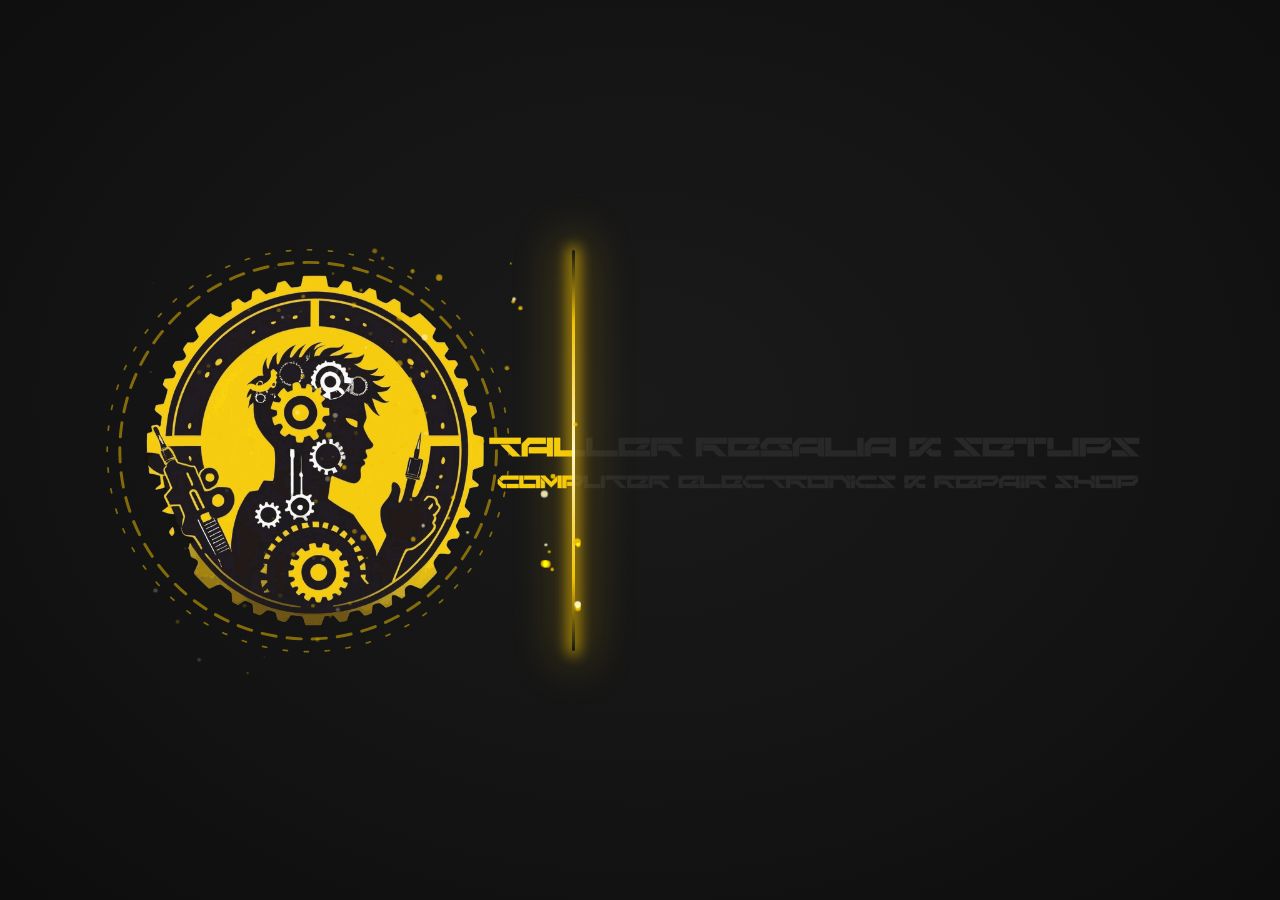
<file: index.html>
<!DOCTYPE html>
<html lang="es">
<head>
<meta charset="utf-8">
<meta name="viewport" content="width=device-width, initial-scale=1, viewport-fit=cover">
<meta name="referrer" content="strict-origin-when-cross-origin">
<style>html.trs-wait body{opacity:0}body{transition:opacity .25s ease}</style>
<script>document.documentElement.classList.add("trs-wait");setTimeout(function(){document.documentElement.classList.remove("trs-wait")},4500)</script>
<!--splash-->
<script>
/* Pantalla de carga (carga.html): se muestra solo en la PRIMERA visita directa a la página principal de cada pestaña.
   No aparece al navegar dentro del sitio, con enlaces con #… (p. ej. #admin), con una sesión de administrador activa ni con ?sin-carga.
   Para desactivarla por completo, borra este bloque entero (el comentario «splash» de apertura, este script y el comentario de cierre). */
(function(){try{
 if(sessionStorage.getItem('splash-v1')||sessionStorage.getItem('admin-session-v1')||location.hash||/(^|[?&])sin-carga/.test(location.search))return;
 if(document.referrer&&new URL(document.referrer).origin===location.origin)return;
 location.replace('carga.html');
}catch(e){}})();
</script>
<!--/splash-->
<title>Inicio – Taller Regalia Setups</title>
<link rel="stylesheet" href="https://fonts.googleapis.com/css2?family=Chakra+Petch:wght@400;600;700&display=swap">
<link rel="stylesheet" href="css/base.css">
<link rel="stylesheet" href="css/inicio.css">
</head>
<body>

<header class="site-nav">
 <a class="brand" href="#" aria-label="Taller Regalia Setups">
  <span class="logo-box"><svg id="logo-def" viewBox="0 0 48 48" aria-hidden="true"><circle cx="24" cy="24" r="21" fill="none" stroke="#f2c200" stroke-width="3" stroke-dasharray="3 2"/><circle cx="24" cy="24" r="12" fill="#f2c200"/><circle cx="24" cy="24" r="4.5" fill="#141414"/></svg><img id="logo-img" alt="Logo de Taller Regalia &amp; Setups" hidden></span>
  <span id="brand-name">Taller Regalia &amp; Setups<small>Computación · electrónica · reparación</small></span>
 </a>
 <button class="burger" aria-expanded="false" aria-controls="menu">Menú</button>
 <nav aria-label="Principal">
  <ul class="menu" id="menu">
   <li><a href="index.html" aria-current="page">Inicio</a></li>
   <li><a href="trabajo.html">Nuestro trabajo</a></li>
   <li><a href="plenario.html">Taller (Plenario)</a></li>
   <li><a href="contacto.html">Contacto</a></li>
  </ul>
 </nav>
</header>

<div class="hero" id="hero">
 <h1 data-edit="h-t">Horarios de atención</h1>
 <p class="hours"><span data-edit="h-1">Lunes a viernes: 16:00 a 20:00</span><span data-edit="h-2">Sábados: 12:00 a 15:00 hrs</span><span data-edit="h-3">Villa del Rey Ocho 1442, Valdivia</span></p>
</div>

<div class="admin">
 <button class="btn" id="toggle" aria-pressed="false" type="button" hidden>Modo edición</button>
 <div class="edtools">
  <div class="bar"><span>Logo:</span><button class="btn solid" type="button" id="logo-chg">Cambiar logo</button><button class="btn" type="button" id="logo-rst">Restaurar</button>
   <label><input type="checkbox" id="logo-txt" checked> Mostrar nombre junto al logo</label></div>
  <div class="bar"><span>Banner:</span><button class="btn solid" type="button" id="hero-chg">Subir imagen o GIF</button><button class="btn" type="button" id="hero-m">Imagen para móvil</button><button class="btn" type="button" id="hero-url">Usar enlace</button><button class="btn" type="button" id="hero-rst">Restaurar</button></div>
  <div class="bar">
   <label>Alto <select id="hero-h"><option value="s">Bajo</option><option value="m">Medio</option><option value="l">Alto</option></select></label>
   <label>Enfoque <select id="hero-pos"><option value="center">Centro</option><option value="top">Arriba</option><option value="bottom">Abajo</option><option value="left">Izquierda</option><option value="right">Derecha</option></select></label>
   <label>Oscurecer <input type="range" id="hero-dim" min="0" max="80" value="45" aria-label="Oscurecer el banner"></label>
  </div>
  <p class="hint" id="hero-msg" role="status">GIF animados y WebP se guardan tal cual (hasta 25 MB). Los más pesados: súbelos a la carpeta img/ del sitio y usa «Usar enlace».</p>
 </div>
</div>

<main class="wrap" id="servicios">
 <h2>Servicios <span class="addwrap"><button class="btn solid" id="add" type="button">+ Agregar servicio</button></span></h2>
 <p class="svc-intro" data-edit="svc" data-rich="svc">Revisión, mantenimiento y armado de equipos de computación, portátiles y dispositivos móviles, con un servicio técnico preciso.</p>
 <section class="grid" id="grid" aria-label="Servicios"></section>
</main>

<input type="file" id="file" accept="image/*">
<div class="dlg" id="pin" role="dialog" aria-modal="true" aria-labelledby="pin-t">
 <form class="pinbox" id="pinf" autocomplete="off">
  <img class="pin-logo" src="img/logo-empresa.png" alt="Taller Regalia &amp; Setups">
  <h3 id="pin-t">Acceso de administrador</h3>
  <p class="pin-d" id="pin-d">Ingresa tu PIN para activar el modo edición.</p>
  <label class="pin-l">PIN
   <span class="pin-f"><input id="pin-i" type="password" inputmode="numeric" autocomplete="off" maxlength="12" placeholder="••••" aria-describedby="pin-d pin-e"><button class="pin-eye" id="pin-eye" type="button" aria-label="Mostrar PIN" aria-pressed="false"><svg viewBox="0 0 24 24" width="20" height="20" aria-hidden="true" fill="none" stroke="currentColor" stroke-width="2" stroke-linecap="round" stroke-linejoin="round"><path d="M1 12s4-7 11-7 11 7 11 7-4 7-11 7S1 12 1 12z"/><circle cx="12" cy="12" r="3"/></svg></button></span>
  </label>
  <p id="pin-e" role="alert"></p>
  <div class="bar"><button class="pin-btn primary" type="submit">Entrar</button><button class="pin-btn" type="button" id="pin-x">Cancelar</button></div>
  <p class="pin-foot">Acceso restringido · Taller Regalia &amp; Setups</p>
 </form>
</div>
<div class="lb" id="lb" role="dialog" aria-modal="true" aria-label="Imagen ampliada"><button class="btn solid" id="lbx" type="button">Cerrar</button><img alt=""></div>
<footer class="site-footer" id="site-footer"><p>Taller Regalia &amp; Setups</p></footer>

<script src="js/media.js"></script>
<script src="js/embed.js"></script>
<script src="js/richtext.js"></script>
<script src="js/pin.js"></script>
<script src="js/admin-ui.js"></script>
<script src="js/publish.js"></script>
<script src="js/inicio.js"></script>
<script src="js/spacing.js"></script>
<script src="js/footer.js"></script>
<script src="js/portada.js"></script>
</body>
</html>
</file>
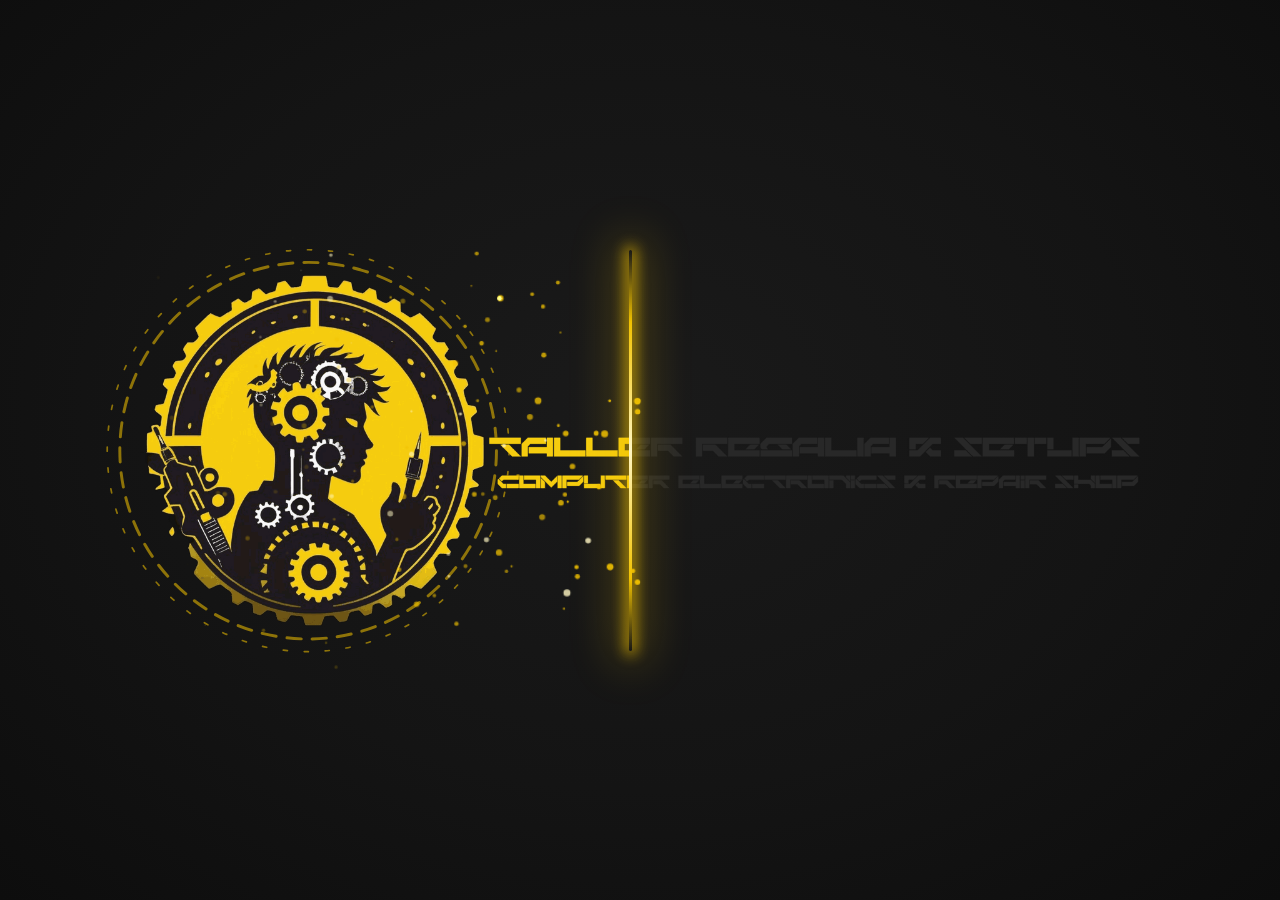
<file: carga.html>
<!DOCTYPE html>
<html lang="es">
<head>
<meta charset="utf-8">
<meta name="viewport" content="width=device-width, initial-scale=1, viewport-fit=cover">
<title>Taller Regalia &amp; Setups</title>
<meta name="robots" content="noindex">
<meta name="theme-color" content="#141414">
<noscript><meta http-equiv="refresh" content="2;url=index.html"></noscript>
<link rel="preload" as="image" href="img/logo-carga.png">
<link rel="stylesheet" href="css/carga.css">
</head>
<body>
<main class="stage" id="stage" role="status" aria-live="polite">
 <span class="sr">Cargando Taller Regalia &amp; Setups…</span>
 <div class="logo" id="logo">
  <svg class="rings" viewBox="0 0 2379 835" aria-hidden="true" focusable="false">
   <g class="ring r1"><circle cx="400" cy="418" r="448" fill="none" stroke="#f2c200" stroke-width="7" stroke-dasharray="34 26" stroke-linecap="round"/></g>
   <g class="ring r2"><circle cx="400" cy="418" r="478" fill="none" stroke="#f2c200" stroke-width="4" stroke-dasharray="10 40" stroke-linecap="round"/></g>
  </svg>
  <img class="dim" src="img/logo-carga.png" alt="" aria-hidden="true" draggable="false">
  <img class="lit" src="img/logo-carga.png" alt="Taller Regalia &amp; Setups" draggable="false">
  <div class="beam" id="beam" aria-hidden="true"></div>
  <canvas class="sparks" id="sparks" aria-hidden="true"></canvas>
 </div>
</main>
<script src="js/carga.js"></script>
</body>
</html>
</file>
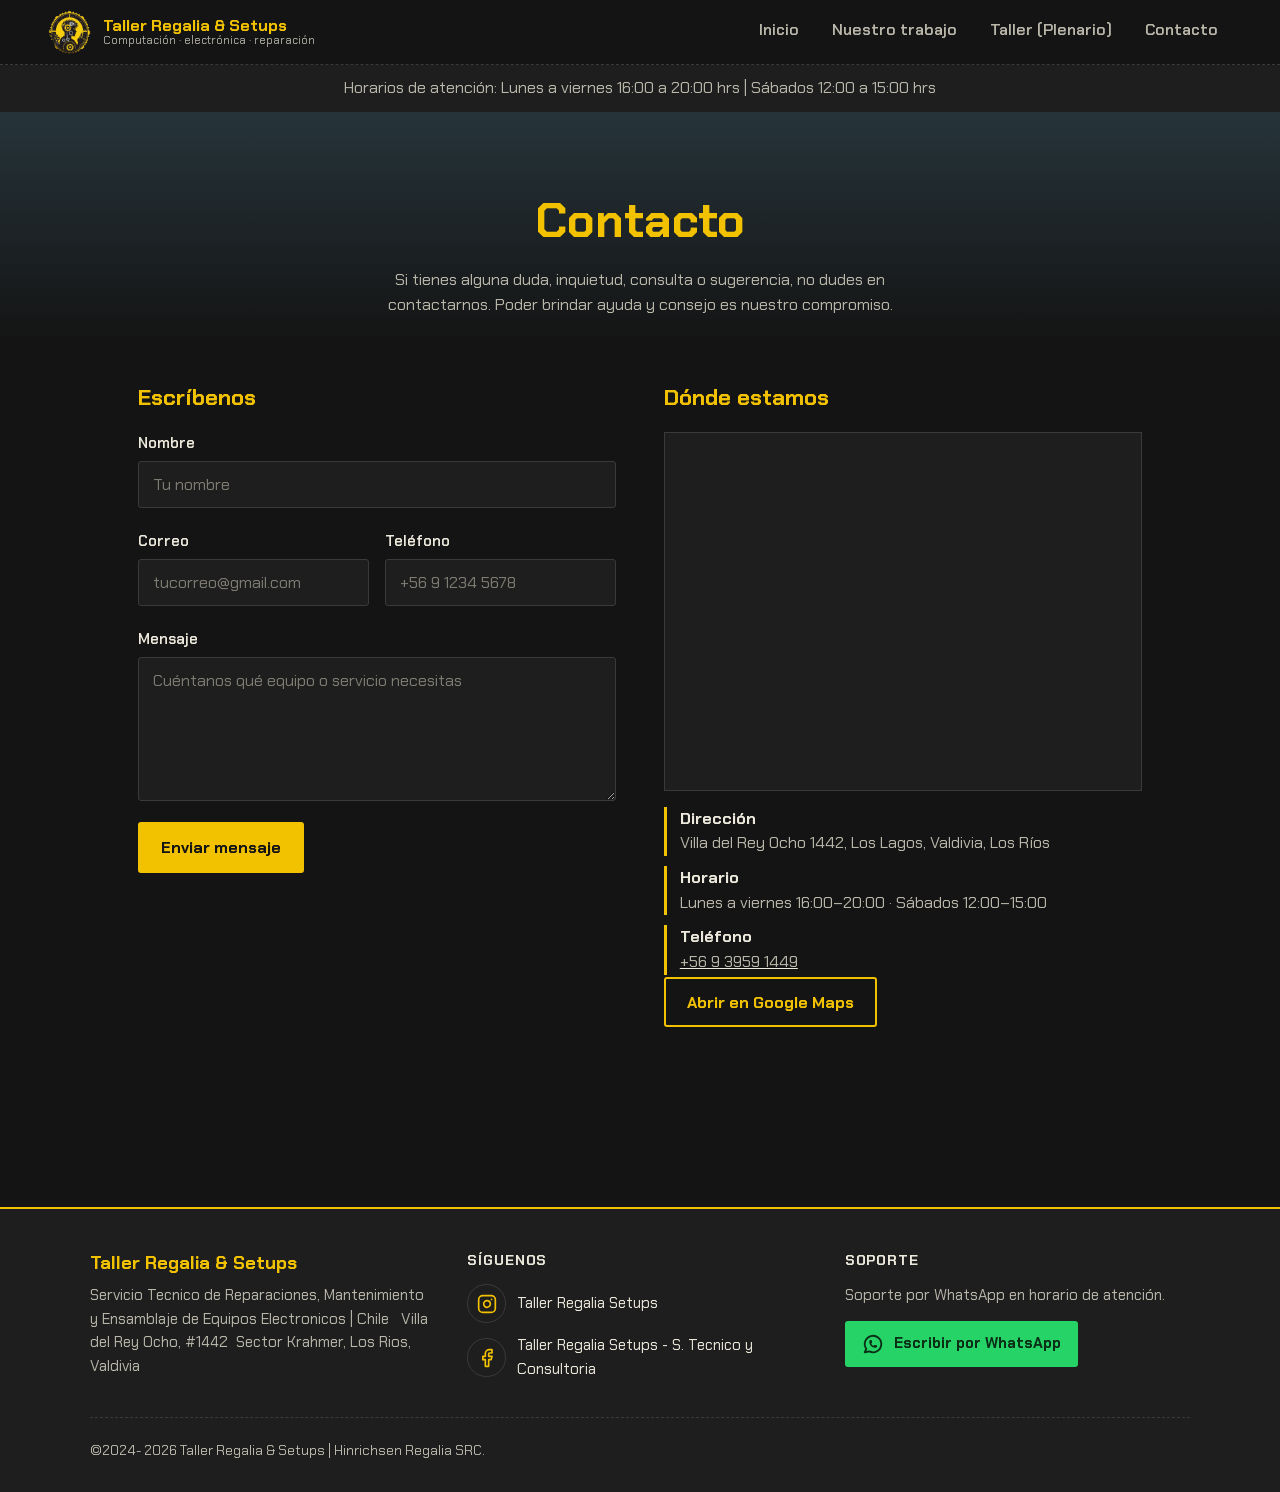
<file: contacto.html>
<!DOCTYPE html>
<html lang="es">
<head>
<meta charset="utf-8">
<meta name="viewport" content="width=device-width, initial-scale=1, viewport-fit=cover">
<meta name="referrer" content="strict-origin-when-cross-origin">
<style>html.trs-wait body{opacity:0}body{transition:opacity .25s ease}</style>
<script>document.documentElement.classList.add("trs-wait");setTimeout(function(){document.documentElement.classList.remove("trs-wait")},4500)</script>
<title>Contacto – Taller Regalia Setups</title>
<link rel="stylesheet" href="https://fonts.googleapis.com/css2?family=Chakra+Petch:wght@400;600;700&display=swap">
<link rel="stylesheet" href="css/base.css">
<link rel="stylesheet" href="css/contacto.css">
</head>
<body>

<header class="site-nav">
 <a class="brand" href="#" aria-label="Taller Regalia Setups">
  <span class="logo-box"><svg id="logo-def" viewBox="0 0 48 48" aria-hidden="true"><circle cx="24" cy="24" r="21" fill="none" stroke="#f2c200" stroke-width="3" stroke-dasharray="3 2"/><circle cx="24" cy="24" r="12" fill="#f2c200"/><circle cx="24" cy="24" r="4.5" fill="#141414"/></svg><img id="logo-img" alt="Logo de Taller Regalia &amp; Setups" hidden></span>
  <span id="brand-name">Taller Regalia &amp; Setups<small>Computación · electrónica · reparación</small></span>
 </a>
 <button class="burger" aria-expanded="false" aria-controls="menu">Menú</button>
 <nav aria-label="Principal">
  <ul class="menu" id="menu">
   <li><a href="index.html">Inicio</a></li>
   <li><a href="trabajo.html">Nuestro trabajo</a></li>
   <li><a href="plenario.html">Taller (Plenario)</a></li>
   <li><a href="contacto.html">Contacto</a></li>
  </ul>
 </nav>
</header>

<div class="hours">Horarios de atención: <span data-edit="hr1">Lunes a viernes 16:00 a 20:00 hrs</span> | <span data-edit="hr2">Sábados 12:00 a 15:00 hrs</span></div>

<div class="intro">
 <h1 data-edit="t">Contacto</h1>
 <p data-edit="p" data-rich="p">Si tienes alguna duda, inquietud, consulta o sugerencia, no dudes en contactarnos. Poder brindar ayuda y consejo es nuestro compromiso.</p>
</div>

<div class="admin">
 <button class="btn" id="toggle" aria-pressed="false" type="button" hidden>Modo edición</button>
 <div class="edtools">
  <div class="bar"><span>Logo:</span><button class="btn solid" type="button" id="logo-chg">Cambiar logo</button><button class="btn" type="button" id="logo-rst">Restaurar</button>
   <label><input type="checkbox" id="logo-txt" checked> Mostrar nombre junto al logo</label></div>
  <div class="bar"><span>Mapa:</span><button class="btn solid" type="button" id="map-set">Cambiar mapa</button><button class="btn" type="button" id="map-rst">Usar la dirección</button></div>
  <p class="hint" id="ed-msg" role="status"></p>
 </div>
</div>

<main class="grid" id="page">
 <!-- FORMULARIO: se envía directo al correo del consultor TI -->
 <section aria-labelledby="t-form">
  <h2 id="t-form" data-edit="fh">Escríbenos</h2>
  <form id="f" novalidate>
   <label>Nombre
    <input id="nombre" name="nombre" autocomplete="name" required placeholder="Tu nombre">
    <span class="err" id="e-nombre"></span></label>
   <div class="row">
    <label>Correo
     <input id="correo" name="correo" type="email" autocomplete="email" required placeholder="tucorreo@gmail.com">
     <span class="err" id="e-correo"></span></label>
    <label>Teléfono
     <input id="tel" name="tel" type="tel" autocomplete="tel" placeholder="+56 9 1234 5678">
     <span class="err" id="e-tel"></span></label>
   </div>
   <label>Mensaje
    <textarea id="msg" name="msg" required placeholder="Cuéntanos qué equipo o servicio necesitas"></textarea>
    <span class="err" id="e-msg"></span></label>
   <input class="hp" id="hp" type="text" name="_honey" tabindex="-1" autocomplete="off" aria-hidden="true">
   <div class="actions">
    <button class="btn primary" type="submit" id="send">Enviar mensaje</button>
   </div>
   <p class="status" id="status" role="status" aria-live="polite"></p>
  </form>
 </section>

 <!-- MAPA + DATOS -->
 <section aria-labelledby="t-mapa">
  <h2 id="t-mapa" data-edit="mh">Dónde estamos</h2>
  <div class="map">
   <iframe id="map-frame" title="Mapa de Taller Regalia Setups" loading="lazy" referrerpolicy="no-referrer-when-downgrade" allowfullscreen
    src="https://www.google.com/maps?q=Villa+del+Rey+Ocho+1442,+Los+Lagos,+Valdivia,+Los+R%C3%ADos&output=embed"></iframe>
  </div>
  <address class="info">
   <div><b>Dirección</b><span data-edit="addr">Villa del Rey Ocho 1442, Los Lagos, Valdivia, Los Ríos</span></div>
   <div><b>Horario</b><span data-edit="hours">Lunes a viernes 16:00–20:00 · Sábados 12:00–15:00</span></div>
   <div><b>Teléfono</b><a id="tel-link" href="tel:+56939591449"><span data-edit="phone">+56 9 3959 1449</span></a></div>
  </address>
  <p><a class="btn ghost" id="maps-link" target="_blank" rel="noopener" href="https://www.google.com/maps/search/?api=1&query=Villa+del+Rey+Ocho+1442+Los+Lagos+Valdivia">Abrir en Google Maps</a></p>
 </section>
</main>

<div class="blocks-wrap">
 <section class="blocks" id="blocks" aria-label="Contenido adicional">
  <p class="hint" id="blk-msg" role="status"></p>
  <ul class="blk-list" id="blk-list"></ul>
  <div class="blk-add" id="blk-add" hidden><strong>Agregar bloque:</strong><button class="gbtn solid" type="button" data-badd="title">+ Título</button><button class="gbtn solid" type="button" data-badd="text">+ Cuadro de texto</button><button class="gbtn solid" type="button" data-badd="image">+ Imagen</button><button class="gbtn solid" type="button" data-badd="video">+ Video</button><button class="gbtn solid" type="button" data-badd="split">+ Texto con imagen</button><button class="gbtn solid" type="button" data-badd="hl">+ Texto destacado</button></div>
 </section>
</div>

<footer class="site-footer" id="site-footer"><p>Taller Regalia &amp; Setups</p></footer>

<!-- Ventana de confirmación del envío -->
<div class="dlg" id="sent" role="alertdialog" aria-modal="true" aria-labelledby="sent-t" aria-describedby="sent-d">
 <div class="sentbox" id="sentbox">
  <div class="sent-ic" id="sent-ic" aria-hidden="true"></div>
  <h3 id="sent-t"></h3>
  <p id="sent-d"></p>
  <dl class="sent-sum" id="sent-sum"></dl>
  <div class="sent-act"><button class="pin-btn primary" type="button" id="sent-ok">Cerrar</button><button class="pin-btn" type="button" id="sent-retry" hidden>Reintentar</button><button class="pin-btn" type="button" id="sent-gmail" hidden>Abrir en Gmail</button></div>
 </div>
</div>

<input type="file" id="file-logo" accept="image/*">
<div class="dlg" id="pin" role="dialog" aria-modal="true" aria-labelledby="pin-t">
 <form class="pinbox" id="pinf" autocomplete="off">
  <img class="pin-logo" src="img/logo-empresa.png" alt="Taller Regalia &amp; Setups">
  <h3 id="pin-t">Acceso de administrador</h3>
  <p class="pin-d" id="pin-d">Ingresa tu PIN para activar el modo edición.</p>
  <label class="pin-l">PIN
   <span class="pin-f"><input id="pin-i" type="password" inputmode="numeric" autocomplete="off" maxlength="12" placeholder="••••" aria-describedby="pin-d pin-e"><button class="pin-eye" id="pin-eye" type="button" aria-label="Mostrar PIN" aria-pressed="false"><svg viewBox="0 0 24 24" width="20" height="20" aria-hidden="true" fill="none" stroke="currentColor" stroke-width="2" stroke-linecap="round" stroke-linejoin="round"><path d="M1 12s4-7 11-7 11 7 11 7-4 7-11 7S1 12 1 12z"/><circle cx="12" cy="12" r="3"/></svg></button></span>
  </label>
  <p id="pin-e" role="alert"></p>
  <div class="bar"><button class="pin-btn primary" type="submit">Entrar</button><button class="pin-btn" type="button" id="pin-x">Cancelar</button></div>
  <p class="pin-foot">Acceso restringido · Taller Regalia &amp; Setups</p>
 </form>
</div>

<script src="js/media.js"></script>
<script src="js/embed.js"></script>
<script src="js/richtext.js"></script>
<script src="js/pin.js"></script>
<script src="js/admin-ui.js"></script>
<script src="js/publish.js"></script>
<script src="js/gallery.js"></script>
<script src="js/blocks.js"></script>
<script src="js/contacto.js"></script>
<script src="js/spacing.js"></script>
<script src="js/footer.js"></script>
<script src="js/portada.js"></script>
</body>
</html>
</file>
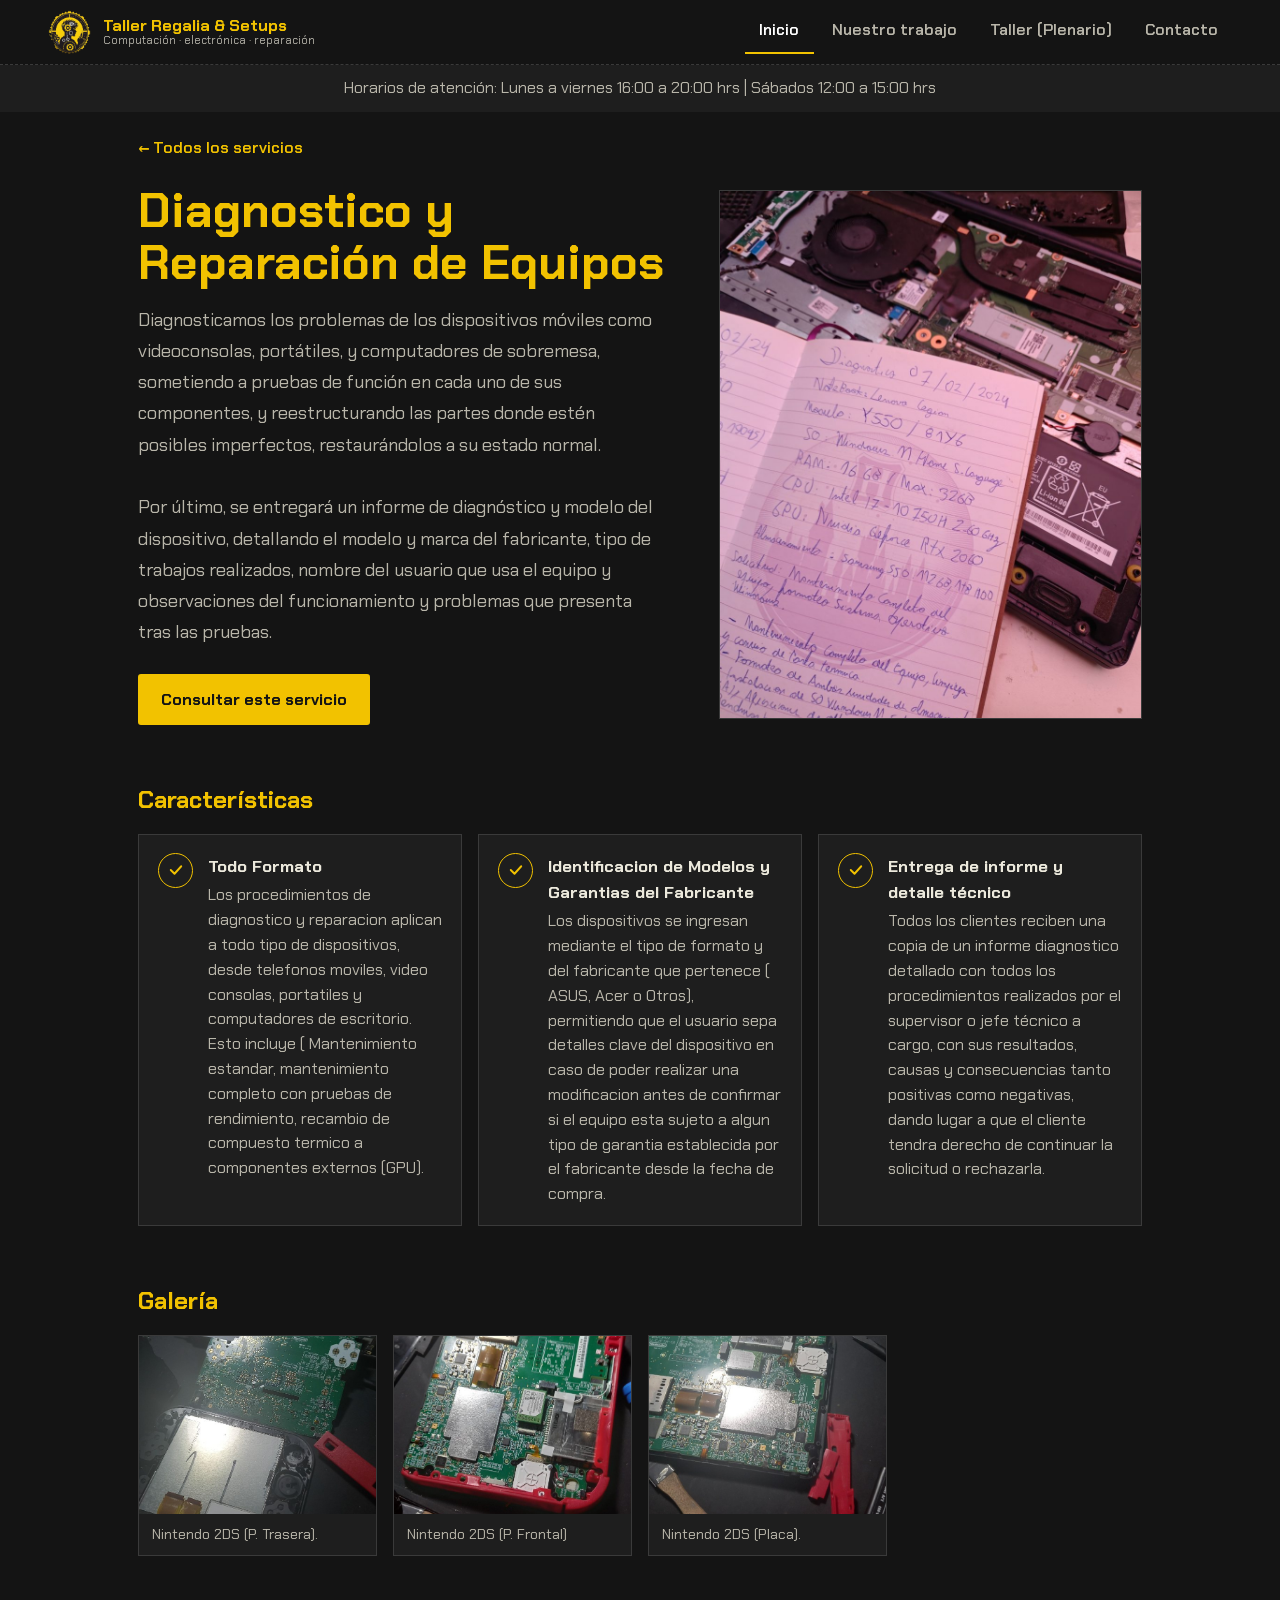
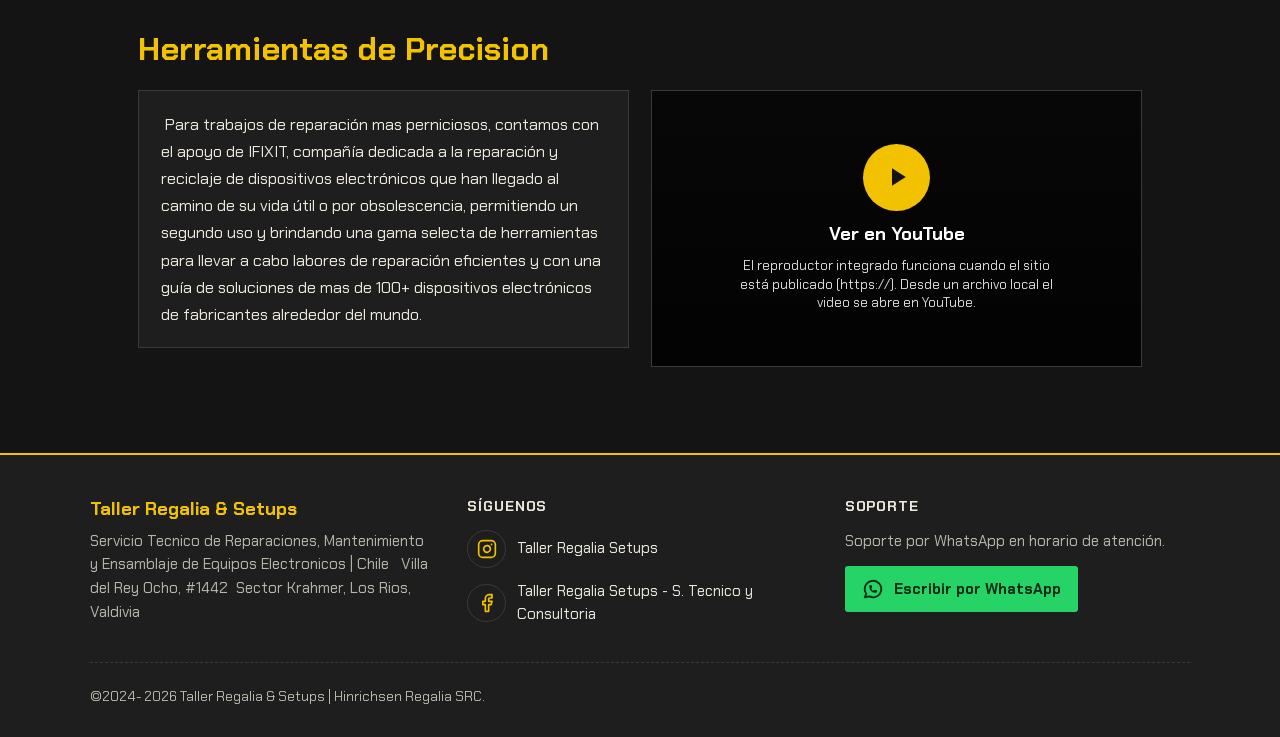
<file: servicio.html>
<!DOCTYPE html>
<html lang="es">
<head>
<meta charset="utf-8">
<meta name="viewport" content="width=device-width, initial-scale=1, viewport-fit=cover">
<meta name="referrer" content="strict-origin-when-cross-origin">
<style>html.trs-wait body{opacity:0}body{transition:opacity .25s ease}</style>
<script>document.documentElement.classList.add("trs-wait");setTimeout(function(){document.documentElement.classList.remove("trs-wait")},4500)</script>
<title>Servicio – Taller Regalia Setups</title>
<link rel="stylesheet" href="https://fonts.googleapis.com/css2?family=Chakra+Petch:wght@400;600;700&display=swap">
<link rel="stylesheet" href="css/base.css">
<link rel="stylesheet" href="css/servicio.css">
</head>
<body>

<header class="site-nav">
 <a class="brand" href="#" aria-label="Taller Regalia Setups">
  <span class="logo-box"><svg id="logo-def" viewBox="0 0 48 48" aria-hidden="true"><circle cx="24" cy="24" r="21" fill="none" stroke="#f2c200" stroke-width="3" stroke-dasharray="3 2"/><circle cx="24" cy="24" r="12" fill="#f2c200"/><circle cx="24" cy="24" r="4.5" fill="#141414"/></svg><img id="logo-img" alt="Logo de Taller Regalia &amp; Setups" hidden></span>
  <span id="brand-name">Taller Regalia &amp; Setups<small>Computación · electrónica · reparación</small></span>
 </a>
 <button class="burger" aria-expanded="false" aria-controls="menu">Menú</button>
 <nav aria-label="Principal">
  <ul class="menu" id="menu">
   <li><a href="index.html" aria-current="page">Inicio</a></li>
   <li><a href="trabajo.html">Nuestro trabajo</a></li>
   <li><a href="plenario.html">Taller (Plenario)</a></li>
   <li><a href="contacto.html">Contacto</a></li>
  </ul>
 </nav>
</header>

<div class="hours">Horarios de atención: <span data-edit="hr1">Lunes a viernes 16:00 a 20:00 hrs</span> | <span data-edit="hr2">Sábados 12:00 a 15:00 hrs</span></div>

<div class="admin">
 <button class="btn" id="toggle" aria-pressed="false" type="button" hidden>Modo edición</button>
 <div class="edtools">
  <div class="bar"><span>Logo:</span><button class="btn solid" type="button" id="logo-chg">Cambiar logo</button><button class="btn" type="button" id="logo-rst">Restaurar</button>
   <label><input type="checkbox" id="logo-txt" checked> Mostrar nombre junto al logo</label></div>
  <p class="hint" id="ed-msg" role="status"></p>
 </div>
</div>

<main class="wrap" id="page">
 <nav class="crumb" aria-label="Ruta"><a href="index.html#servicios">← Todos los servicios</a></nav>

 <section class="svc-hero" id="hero">
  <div class="svc-text">
   <h1 data-edit="t"></h1>
   <p class="lead" data-edit="d" data-rich="lead"></p>
   <p class="body" data-edit="body" data-rich="body"></p>
   <a class="btn solid cta" id="s-cta" href="contacto.html">Consultar este servicio</a>
  </div>
  <aside class="svc-media-col" id="mediacol" aria-label="Video de introducción">
   <div class="svc-media" id="s-media"></div>
   <div class="media-ed">
    <div class="bar"><strong>Video:</strong><button class="btn solid" type="button" id="v-link">Poner enlace</button><button class="btn" type="button" id="v-file">Subir archivo</button><button class="btn" type="button" id="v-rst">Quitar video</button>
     <label>Formato <select id="v-asp"><option value="v">Vertical 4:5</option><option value="h">Horizontal 16:9</option><option value="t">Alto 9:16</option></select></label></div>
    <div class="bar"><strong>Imagen:</strong><button class="btn" type="button" id="i-chg">Cambiar imagen</button><button class="btn" type="button" id="i-rst">Quitar imagen</button></div>
    <p class="hint" id="v-msg" role="status">Enlace de YouTube o Vimeo, o archivo .mp4/.webm (https://… o videos/intro.mp4). «Subir archivo» solo se guarda en este navegador.</p>
   </div>
  </aside>
 </section>

 <section class="feats-sec" aria-labelledby="ft-t">
  <h2><span id="ft-t" data-edit="ft">Características</span><span class="addwrap"><button class="btn solid" type="button" id="f-add">+ Agregar característica</button></span></h2>
  <ul class="feats" id="feats"></ul>
 </section>

 <section class="gal" id="gal" aria-labelledby="gt-t">
  <h2><span id="gt-t" data-edit="gt">Galería</span><span class="addwrap"><button class="btn solid" type="button" id="g-add">+ Agregar imágenes</button></span></h2>
  <p class="hint" id="gal-msg" role="status"></p>
  <ul class="gal-grid" id="gal-grid" aria-label="Galería de imágenes"></ul>
 </section>

 <section class="blocks" id="blocks" aria-label="Contenido adicional">
  <p class="hint" id="blk-msg" role="status"></p>
  <ul class="blk-list" id="blk-list"></ul>
  <div class="blk-add" id="blk-add" hidden><strong>Agregar bloque:</strong><button class="gbtn solid" type="button" data-badd="title">+ Título</button><button class="gbtn solid" type="button" data-badd="text">+ Cuadro de texto</button><button class="gbtn solid" type="button" data-badd="image">+ Imagen</button><button class="gbtn solid" type="button" data-badd="video">+ Video</button><button class="gbtn solid" type="button" data-badd="split">+ Texto con imagen</button><button class="gbtn solid" type="button" data-badd="hl">+ Texto destacado</button></div>
 </section>
</main>

<footer class="site-footer" id="site-footer"><p>Taller Regalia &amp; Setups</p></footer>

<input type="file" id="file-img" accept="image/*">
<input type="file" id="file-vid" accept="video/*">
<input type="file" id="file-logo" accept="image/*">
<div class="dlg" id="pin" role="dialog" aria-modal="true" aria-labelledby="pin-t">
 <form class="pinbox" id="pinf" autocomplete="off">
  <img class="pin-logo" src="img/logo-empresa.png" alt="Taller Regalia &amp; Setups">
  <h3 id="pin-t">Acceso de administrador</h3>
  <p class="pin-d" id="pin-d">Ingresa tu PIN para activar el modo edición.</p>
  <label class="pin-l">PIN
   <span class="pin-f"><input id="pin-i" type="password" inputmode="numeric" autocomplete="off" maxlength="12" placeholder="••••" aria-describedby="pin-d pin-e"><button class="pin-eye" id="pin-eye" type="button" aria-label="Mostrar PIN" aria-pressed="false"><svg viewBox="0 0 24 24" width="20" height="20" aria-hidden="true" fill="none" stroke="currentColor" stroke-width="2" stroke-linecap="round" stroke-linejoin="round"><path d="M1 12s4-7 11-7 11 7 11 7-4 7-11 7S1 12 1 12z"/><circle cx="12" cy="12" r="3"/></svg></button></span>
  </label>
  <p id="pin-e" role="alert"></p>
  <div class="bar"><button class="pin-btn primary" type="submit">Entrar</button><button class="pin-btn" type="button" id="pin-x">Cancelar</button></div>
  <p class="pin-foot">Acceso restringido · Taller Regalia &amp; Setups</p>
 </form>
</div>

<script src="js/media.js"></script>
<script src="js/embed.js"></script>
<script src="js/richtext.js"></script>
<script src="js/pin.js"></script>
<script src="js/admin-ui.js"></script>
<script src="js/publish.js"></script>
<script src="js/gallery.js"></script>
<script src="js/blocks.js"></script>
<script src="js/servicio.js"></script>
<script src="js/spacing.js"></script>
<script src="js/footer.js"></script>
<script src="js/portada.js"></script>
</body>
</html>
</file>
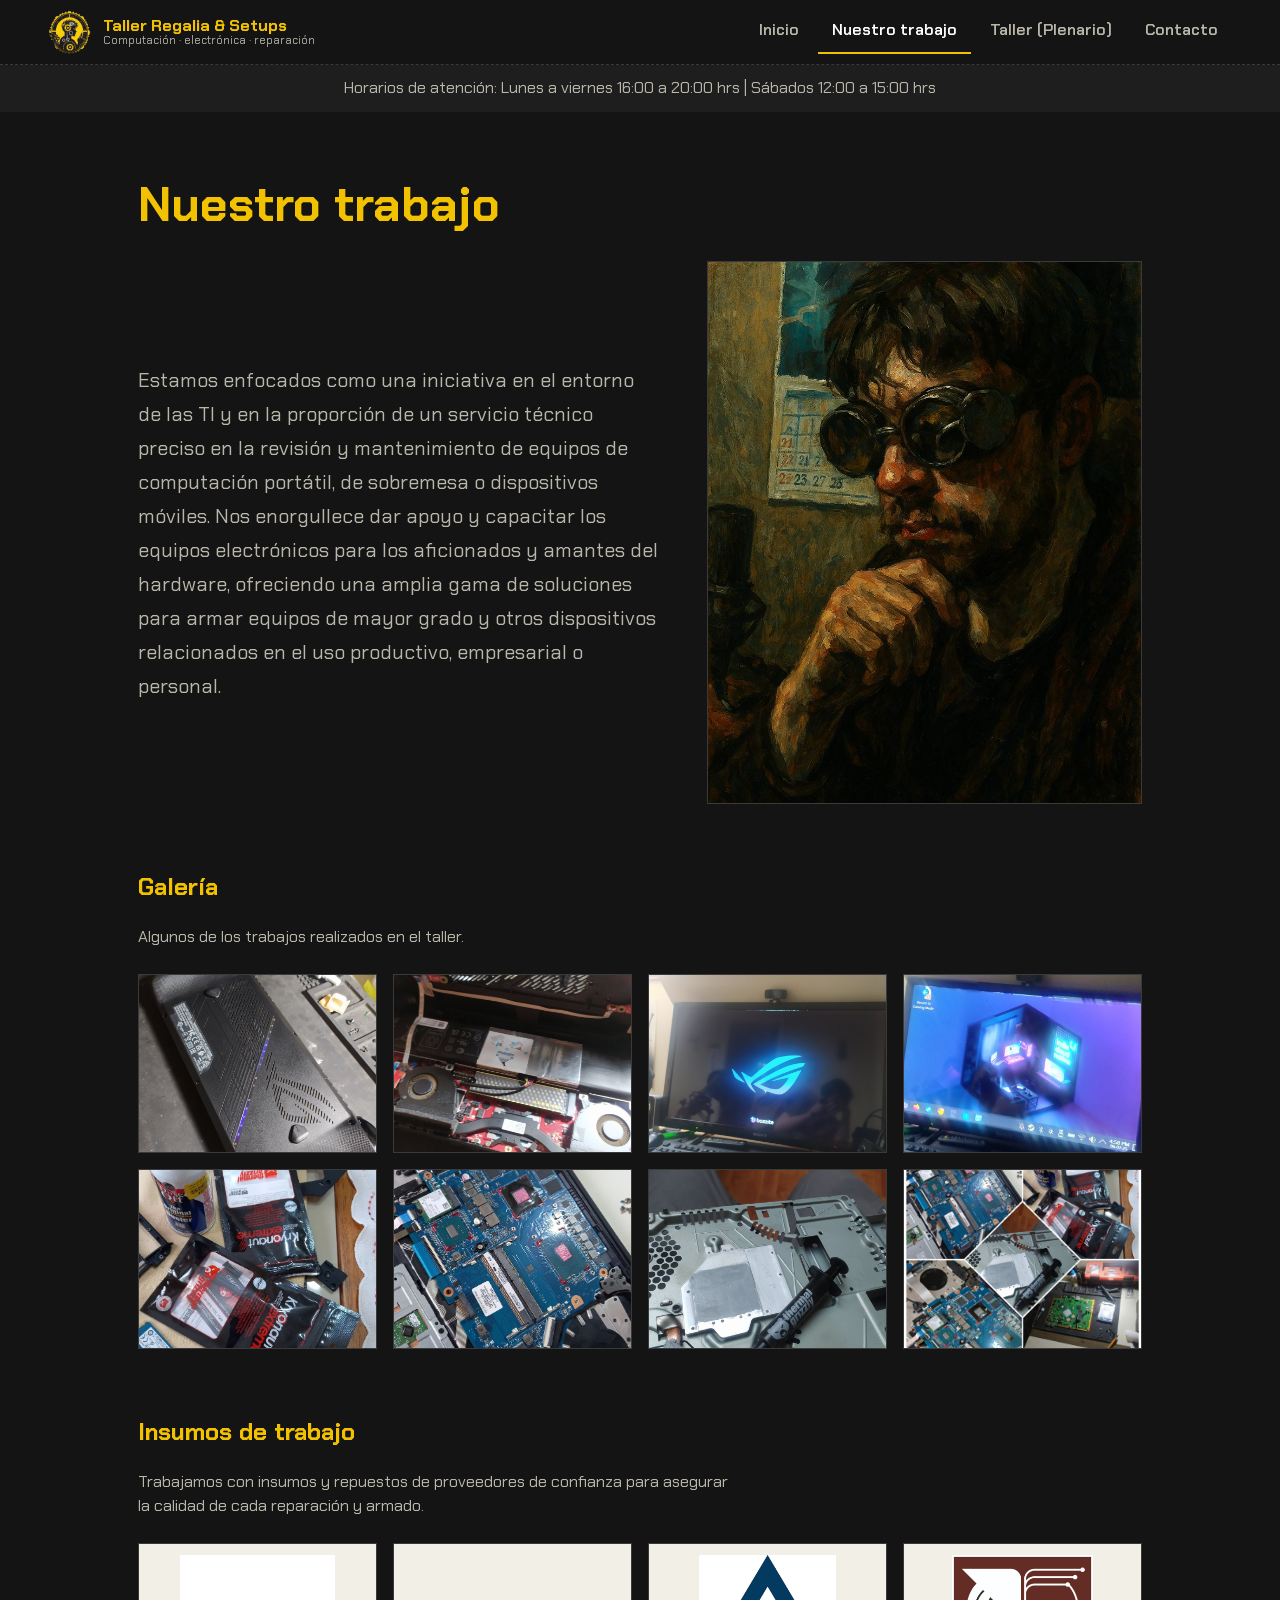
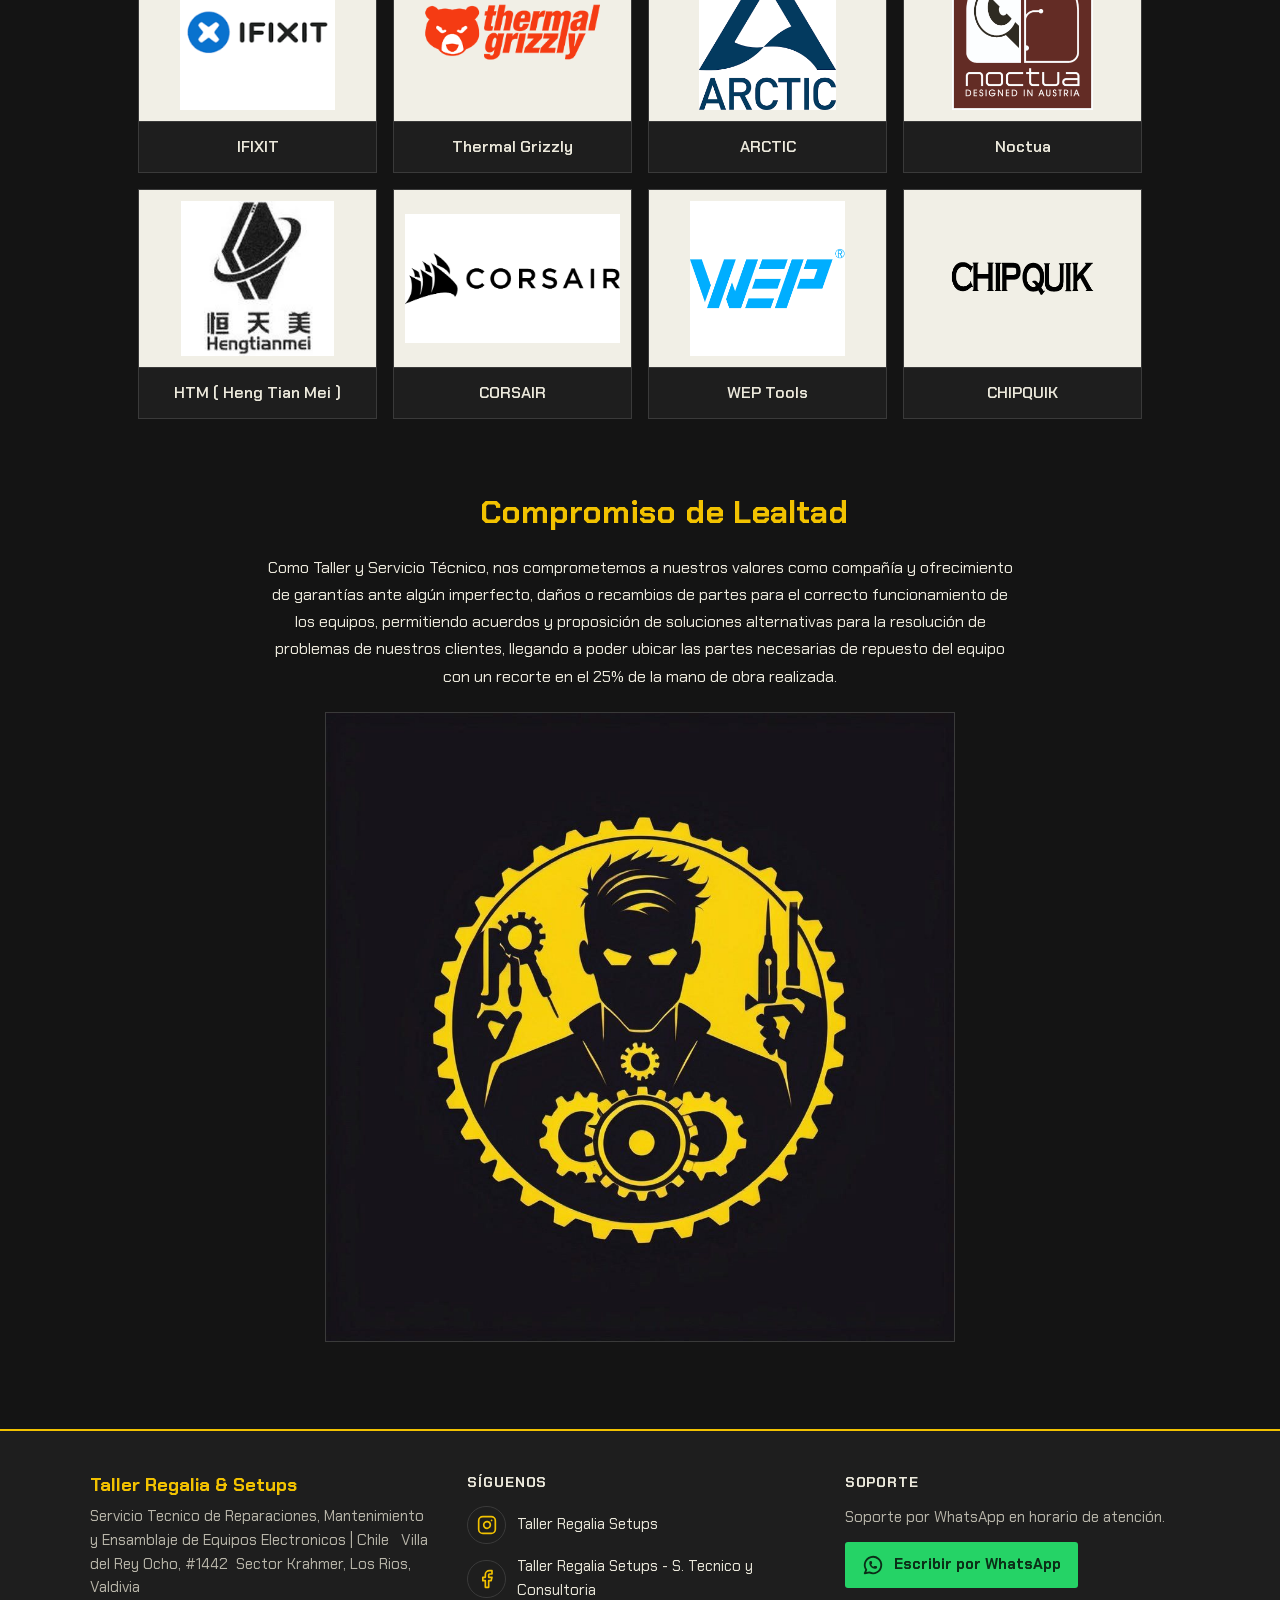
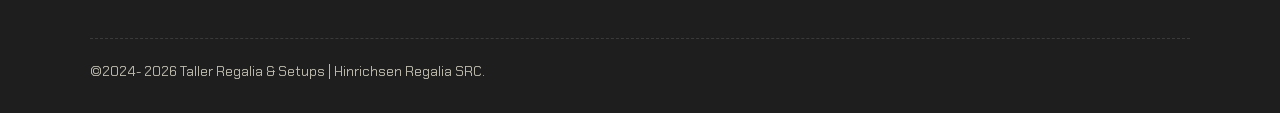
<file: trabajo.html>
<!DOCTYPE html>
<html lang="es">
<head>
<meta charset="utf-8">
<meta name="viewport" content="width=device-width, initial-scale=1, viewport-fit=cover">
<meta name="referrer" content="strict-origin-when-cross-origin">
<style>html.trs-wait body{opacity:0}body{transition:opacity .25s ease}</style>
<script>document.documentElement.classList.add("trs-wait");setTimeout(function(){document.documentElement.classList.remove("trs-wait")},4500)</script>
<title>Nuestro Trabajo – Taller Regalia Setups</title>
<link rel="stylesheet" href="https://fonts.googleapis.com/css2?family=Chakra+Petch:wght@400;600;700&display=swap">
<link rel="stylesheet" href="css/base.css">
<link rel="stylesheet" href="css/trabajo.css">
</head>
<body>

<header class="site-nav">
 <a class="brand" href="#" aria-label="Taller Regalia Setups">
  <span class="logo-box"><svg id="logo-def" viewBox="0 0 48 48" aria-hidden="true"><circle cx="24" cy="24" r="21" fill="none" stroke="#f2c200" stroke-width="3" stroke-dasharray="3 2"/><circle cx="24" cy="24" r="12" fill="#f2c200"/><circle cx="24" cy="24" r="4.5" fill="#141414"/></svg><img id="logo-img" alt="Logo de Taller Regalia &amp; Setups" hidden></span>
  <span id="brand-name">Taller Regalia &amp; Setups<small>Computación · electrónica · reparación</small></span>
 </a>
 <button class="burger" aria-expanded="false" aria-controls="menu">Menú</button>
 <nav aria-label="Principal">
  <ul class="menu" id="menu">
   <li><a href="index.html">Inicio</a></li>
   <li><a href="trabajo.html" aria-current="page">Nuestro trabajo</a></li>
   <li><a href="plenario.html">Taller (Plenario)</a></li>
   <li><a href="contacto.html">Contacto</a></li>
  </ul>
 </nav>
</header>

<div class="hours">Horarios de atención: <span>Lunes a viernes 16:00 a 20:00 hrs</span> | <span>Sábados 12:00 a 15:00 hrs</span></div>

<main class="wrap" id="page">
 <div class="bar" style="justify-content:space-between;align-items:flex-end">
  <h1>Nuestro trabajo</h1>
  <button class="btn" id="toggle" aria-pressed="false" type="button" hidden>Modo edición</button>
 </div>
 <div class="logotools"><span>Logo:</span><button class="btn solid" type="button" id="logo-chg">Cambiar logo</button><button class="btn" type="button" id="logo-rst">Restaurar</button><label><input type="checkbox" id="logo-txt" checked> Mostrar nombre junto al logo</label></div>

 <!-- Presentación: texto + imagen principal -->
 <section class="lead" aria-label="Presentación">
  <p data-edit="lead" data-rich="lead">Estamos enfocados como una iniciativa en el entorno de las TI y en la proporción de un servicio técnico preciso en la revisión y mantenimiento de equipos de computación portátil, de sobremesa o dispositivos móviles. Nos enorgullece dar apoyo y capacitar los equipos electrónicos para los aficionados y amantes del hardware, ofreciendo una amplia gama de soluciones para armar equipos de mayor grado y otros dispositivos relacionados en el uso productivo, empresarial o personal.</p>
  <div class="slot r45" data-slot="main"></div>
 </section>

 <section class="gal" id="gal" aria-labelledby="gal-t">
  <h2><span id="gal-t">Galería</span><span class="addwrap"><button class="btn solid" type="button" data-gact="add">+ Agregar imágenes</button></span></h2>
  <p class="gal-text" id="gal-d" data-rich="gal-d"></p>
  <p class="hint" id="gal-msg" role="status"></p>
  <ul class="gal-grid" id="gal-grid" aria-label="Galería de imágenes"></ul>
 </section>

 <section class="sup" id="sup" aria-labelledby="sup-t">
  <h2><span id="sup-t">Insumos de trabajo</span><span class="addwrap"><button class="btn solid" type="button" data-sact="add">+ Agregar proveedor</button></span></h2>
  <p class="sup-text" id="sup-d" data-rich="sup-d"></p>
  <p class="hint" id="sup-msg" role="status">Cada recuadro puede llevar a una página web: «Poner enlace» acepta una dirección (URL) o el código embed/enlace del sitio.</p>
  <ul class="sup-grid" id="sup-grid" aria-label="Proveedores"></ul>
 </section>

 <section class="blocks" id="blocks" aria-label="Contenido adicional">
  <p class="hint" id="blk-msg" role="status"></p>
  <ul class="blk-list" id="blk-list"></ul>
  <div class="blk-add" id="blk-add" hidden><strong>Agregar bloque:</strong><button class="gbtn solid" type="button" data-badd="title">+ Título</button><button class="gbtn solid" type="button" data-badd="text">+ Cuadro de texto</button><button class="gbtn solid" type="button" data-badd="image">+ Imagen</button><button class="gbtn solid" type="button" data-badd="video">+ Video</button><button class="gbtn solid" type="button" data-badd="split">+ Texto con imagen</button><button class="gbtn solid" type="button" data-badd="hl">+ Texto destacado</button></div>
 </section>
</main>

<div class="dlg" id="pin" role="dialog" aria-modal="true" aria-labelledby="pin-t">
 <form class="pinbox" id="pinf" autocomplete="off">
  <img class="pin-logo" src="img/logo-empresa.png" alt="Taller Regalia &amp; Setups">
  <h3 id="pin-t">Acceso de administrador</h3>
  <p class="pin-d" id="pin-d">Ingresa tu PIN para activar el modo edición.</p>
  <label class="pin-l">PIN
   <span class="pin-f"><input id="pin-i" type="password" inputmode="numeric" autocomplete="off" maxlength="12" placeholder="••••" aria-describedby="pin-d pin-e"><button class="pin-eye" id="pin-eye" type="button" aria-label="Mostrar PIN" aria-pressed="false"><svg viewBox="0 0 24 24" width="20" height="20" aria-hidden="true" fill="none" stroke="currentColor" stroke-width="2" stroke-linecap="round" stroke-linejoin="round"><path d="M1 12s4-7 11-7 11 7 11 7-4 7-11 7S1 12 1 12z"/><circle cx="12" cy="12" r="3"/></svg></button></span>
  </label>
  <p id="pin-e" role="alert"></p>
  <div class="bar"><button class="pin-btn primary" type="submit">Entrar</button><button class="pin-btn" type="button" id="pin-x">Cancelar</button></div>
  <p class="pin-foot">Acceso restringido · Taller Regalia &amp; Setups</p>
 </form>
</div>
<input type="file" id="file" accept="image/*">
<input type="file" id="file-logo" accept="image/*">
<div class="lb" id="lb" role="dialog" aria-modal="true" aria-label="Imagen ampliada"><button class="btn solid" id="lbx" type="button">Cerrar</button><img alt=""></div>
<footer class="site-footer" id="site-footer"><p>Taller Regalia &amp; Setups</p></footer>

<script src="js/media.js"></script>
<script src="js/embed.js"></script>
<script src="js/richtext.js"></script>
<script src="js/pin.js"></script>
<script src="js/admin-ui.js"></script>
<script src="js/publish.js"></script>
<script src="js/gallery.js"></script>
<script src="js/blocks.js"></script>
<script src="js/trabajo.js"></script>
<script src="js/spacing.js"></script>
<script src="js/footer.js"></script>
<script src="js/portada.js"></script>
</body>
</html>
</file>
<file: css/base.css>
/* Estilos compartidos: variables, menú, botones, formularios y diálogos. Se carga primero. */

*,*::before,*::after{box-sizing:inherit}

body{margin:0;background:var(--ink);color:var(--paper);font:400 1rem/1.55 var(--font)}

a{color:inherit}

:focus-visible{outline:3px solid var(--gold);outline-offset:3px}

/* MENÚ */
.site-nav{position:sticky;top:env(safe-area-inset-top,0px);z-index:20;background:var(--ink);border-bottom:1px dashed var(--line);
 display:flex;align-items:center;justify-content:space-between;gap:1rem;padding:.6rem clamp(1rem,4vw,3rem)}

.brand{display:flex;align-items:center;gap:.7rem;text-decoration:none;color:var(--gold);font-weight:700;line-height:1.1}

.logo-box{display:flex;flex:none;align-items:center}

.brand svg{width:44px;height:44px;flex:none}

.brand img{height:44px;width:auto;max-width:260px;object-fit:contain;display:block}

.brand small{display:block;font-weight:400;font-size:.7rem;color:var(--paper);opacity:.75}

.menu{display:flex;gap:.25rem;list-style:none;margin:0;padding:0}

.menu a{display:block;padding:.55rem .9rem;text-decoration:none;color:var(--muted);font-weight:600;border-bottom:2px solid transparent}

.menu a:hover,.menu a[aria-current="page"]{color:#fff;border-color:var(--gold)}

.burger{display:none;background:none;border:1px solid var(--line);color:var(--paper);padding:.55rem .7rem;font:600 .9rem var(--font);border-radius:3px;cursor:pointer}

/* CONTENIDO */
.wrap{max-width:1100px;margin:0 auto;padding:0 clamp(1rem,4vw,3rem)}

.slot img{display:block;width:100%;height:100%;object-fit:cover;cursor:zoom-in}

.slot .tools{position:absolute;left:.5rem;right:.5rem;bottom:.5rem;display:none;gap:.4rem;flex-wrap:wrap}

.edit .slot .tools{display:flex}

.edit .slot img{cursor:default}

.card h3{margin:0;font-size:1.15rem}

.card p{margin:0;color:var(--muted)}

.edit .card .rm{display:inline-block}

[contenteditable="true"]{outline:1px dashed var(--teal);outline-offset:3px;cursor:text}

[contenteditable="true"]:focus{outline:2px solid var(--gold)}

.btn:hover{background:var(--gold);color:var(--ink)}

.btn.solid{background:var(--gold);color:var(--ink)}

.btn.solid:hover{background:#fff;border-color:#fff}

.bar{display:flex;gap:.6rem;flex-wrap:wrap;align-items:center}

.addwrap{display:none}

.edit .addwrap{display:block}

input[type=file]{display:none}

.dlg{position:fixed;inset:0;z-index:60;background:rgba(0,0,0,.85);display:none;place-items:center;padding:1rem}

.dlg.on{display:grid}

.pinbox{background:var(--panel);border:1px solid var(--gold);padding:1.5rem;width:min(100%,340px);display:grid;gap:.9rem}

.pinbox h3{margin:0;color:var(--gold)}

.pinbox label{display:grid;gap:.35rem;font-weight:600}

.pinbox input{background:var(--ink);color:var(--paper);border:1px solid var(--line);border-radius:3px;padding:.7rem;font:400 1.2rem var(--font);letter-spacing:.3em}

#pin-e{margin:0;color:#ff8a7a;min-height:1.4em;font-size:.9rem}

.lb{position:fixed;inset:0;z-index:50;background:rgba(0,0,0,.92);display:none;place-items:center;padding:1rem}

.lb.on{display:grid}

.lb img{max-width:100%;max-height:92vh;object-fit:contain}

.lb button{position:absolute;top:calc(.8rem + env(safe-area-inset-top,0px));right:.8rem}

footer{margin-top:4rem;padding:2rem clamp(1rem,4vw,3rem) 3rem;border-top:1px dashed var(--line);color:var(--muted)}

/* Atributo hidden siempre oculta (evita que display:flex/block lo anule) */
[hidden]{display:none!important}

/* Panel de administrador (modo edición) */
.admin{max-width:1100px;margin:0 auto;padding:0 clamp(1rem,4vw,3rem)}
.admin>#toggle{margin-top:1rem}
.edtools{display:none;flex-direction:column;gap:.7rem;margin-top:1rem;padding:.8rem .9rem;border:1px dashed var(--teal)}
.edit .edtools{display:flex}
.edtools label{display:flex;align-items:center;gap:.4rem;font-size:.9rem;color:var(--muted)}
.edtools .hint{margin:0;color:var(--teal);font-size:.9rem}

/* PIE DE PÁGINA: redes sociales y WhatsApp (js/footer.js) */
.site-footer{margin-top:4rem;padding:2.5rem clamp(1rem,4vw,3rem) calc(1.5rem + env(safe-area-inset-bottom,0px));background:var(--panel);border-top:2px solid var(--gold);color:var(--muted);font-size:.95rem}
.site-footer p{margin:.4rem 0}
.ft-grid{max-width:1100px;margin:0 auto;display:grid;grid-template-columns:repeat(auto-fit,minmax(min(100%,240px),1fr));gap:2rem}
.ft-brand{color:var(--gold);font-size:1.15rem}
.ft-h{margin:0 0 .8rem!important;color:var(--paper);font-weight:700;font-size:.9rem;letter-spacing:.06em;text-transform:uppercase}
.ft-soc{list-style:none;margin:0;padding:0;display:grid;gap:.7rem}
.soc{display:flex;align-items:center;gap:.7rem;text-decoration:none;color:var(--paper)}
.soc .ic{flex:none;width:2.4rem;height:2.4rem;border:1px solid var(--line);border-radius:50%;display:grid;place-items:center;color:var(--gold)}
a.soc[href]:hover .ic{background:var(--gold);color:var(--ink);border-color:var(--gold)}
.soc.nolink{opacity:.6}
.wa-btn{display:inline-flex;align-items:center;gap:.6rem;background:#25d366;color:#0b2e17;font-weight:700;text-decoration:none;padding:.7rem 1.1rem;border-radius:3px;margin-top:.4rem}
.wa-btn:hover{background:#fff}
.ft-bottom{max-width:1100px;margin:2rem auto 0;padding-top:1rem;border-top:1px dashed var(--line);font-size:.85rem}
.wa-float{position:fixed;left:1rem;bottom:calc(1rem + env(safe-area-inset-bottom,0px));z-index:30;width:3.4rem;height:3.4rem;border-radius:50%;background:#25d366;color:#0b2e17;display:grid;place-items:center;box-shadow:0 3px 10px rgba(0,0,0,.45)}
.wa-float:hover{background:#fff}
.soc-ed,.ft-ed{display:none}
.site-footer.editing .soc-ed{display:flex;gap:.4rem;flex-wrap:wrap;margin:.35rem 0 0 3.1rem}
.site-footer.editing .ft-ed{display:flex;flex-wrap:wrap;gap:.6rem;align-items:center;max-width:1100px;margin:1.5rem auto 0;padding:.8rem .9rem;border:1px dashed var(--teal)}
.ft-ed label{display:flex;gap:.4rem;align-items:center}
.ft-msg{color:var(--teal)}
.ft-btn{font:700 .85rem var(--font);padding:.45rem .75rem;border-radius:3px;border:2px solid var(--gold);cursor:pointer;background:var(--ink);color:var(--gold)}
.ft-btn:hover,.ft-btn.solid{background:var(--gold);color:var(--ink)}
.soc-ed select{background:var(--ink);color:var(--paper);border:1px solid var(--line);border-radius:3px;padding:.3rem .4rem;font:inherit}

/* GALERÍA reutilizable (js/gallery.js) */
.gal-grid{list-style:none;margin:0;padding:0;display:grid;grid-template-columns:repeat(auto-fill,minmax(min(100%,230px),1fr));gap:1rem}
.gal-item{display:flex;flex-direction:column;background:var(--panel);border:1px solid var(--line)}
.gal-img{position:relative;aspect-ratio:4/3;overflow:hidden;background:var(--panel)}
.gal-img img{display:block;width:100%;height:100%;object-fit:cover;cursor:zoom-in}
.gal-img img[data-empty],.gal-grid.editing .gal-img img{cursor:default}
.gtools{position:absolute;left:.5rem;right:.5rem;bottom:.5rem;display:none;gap:.4rem;flex-wrap:wrap}
.gal-grid.editing .gtools{display:flex}
.gal-cap{margin:0;padding:.6rem .8rem;color:var(--muted);font-size:.9rem}
.gal-cap:empty{display:none}
.gal-grid.editing .gal-cap:empty{display:block;min-height:2rem}
.gal-grid.editing .gal-cap:empty::before{content:"Descripción (opcional)";opacity:.55}
.gal-ed{display:none;gap:.4rem;flex-wrap:wrap;padding:.2rem .8rem .8rem}
.gal-grid.editing .gal-ed{display:flex}
.gal-empty{color:var(--muted)}
.gbtn{font:700 .85rem var(--font);padding:.45rem .75rem;border-radius:3px;border:2px solid var(--gold);cursor:pointer;background:var(--ink);color:var(--gold)}
.gbtn:hover,.gbtn.solid{background:var(--gold);color:var(--ink)}
.glb{position:fixed;inset:0;z-index:70;background:rgba(0,0,0,.92);display:none;place-items:center;padding:1rem}
.glb.on{display:grid}
.glb img{max-width:100%;max-height:86vh;object-fit:contain}
.glb .gclose{position:absolute;top:calc(.8rem + env(safe-area-inset-top,0px));right:.8rem}
.glb .gprev,.glb .gnext{position:absolute;top:50%;transform:translateY(-50%);font-size:1.6rem;line-height:1;padding:.4rem .9rem}
.glb .gprev{left:.8rem}.glb .gnext{right:.8rem}
.glb .gcap{position:absolute;left:0;right:0;bottom:.8rem;margin:0;padding:0 4.5rem;text-align:center;color:var(--paper)}

/* PORTADA (js/portada.js): se abre con un clic en el logo */
.portada{position:fixed;inset:0;z-index:80;display:none;background:#1c171b;color:var(--paper);overflow:auto}
.portada.on{display:block}
.cv-close{position:fixed;top:calc(.8rem + env(safe-area-inset-top,0px));right:.8rem;z-index:3}
.cv-grid{min-height:100vh;display:grid;grid-template-columns:minmax(0,1fr) minmax(0,1fr)}
.cv-video{position:relative;background:#000;min-height:100vh}
.cv-video iframe,.cv-video video{position:absolute;inset:0;width:100%;height:100%;border:0;object-fit:cover;background:#000}
.cv-ph{position:absolute;inset:0;display:grid;place-content:center;justify-items:center;gap:.6rem;text-align:center;padding:1.5rem;color:var(--muted);background:radial-gradient(circle at 50% 40%,#1e1e1e,#0a0a0a)}
.cv-ph svg{color:var(--gold)}
.cv-info{display:flex;flex-direction:column;align-items:center;justify-content:center;gap:1.4rem;text-align:center;padding:clamp(1.5rem,5vw,3rem)}
.cv-logo{width:min(100%,520px);height:auto;display:block}
.cv-text{color:var(--muted);font-size:clamp(.95rem,2vw,1.1rem)}
.cv-text p{margin:.15rem 0}
.cv-text .cv-name{color:var(--paper);font-weight:700;font-size:1.2em}
.cv-tel{color:inherit;text-decoration:none}
a.cv-tel[href]{text-decoration:underline;text-underline-offset:3px}
.cv-enter{font-size:1rem;padding:.7rem 1.6rem}
.cv-ed{display:none;gap:.6rem;flex-wrap:wrap;align-items:center;position:fixed;left:0;right:0;bottom:0;z-index:3;background:var(--panel);border-top:2px solid var(--teal);padding:.7rem 1rem calc(.7rem + env(safe-area-inset-bottom,0px))}
.portada.editing .cv-ed{display:flex}
.portada.editing .cv-info{padding-bottom:9rem}
.cv-ed label{display:flex;align-items:center;gap:.4rem;font-size:.9rem;color:var(--muted)}
.cv-msg{color:var(--teal);font-size:.9rem}
@media (max-width:820px){
 .cv-grid{grid-template-columns:1fr;min-height:0}
 .cv-video{min-height:0;aspect-ratio:16/10}
}

/* BLOQUES LIBRES (js/blocks.js): título, cuadro de texto e imagen */
.blocks{margin-top:clamp(2.5rem,6vw,4rem)}
.blk-list{list-style:none;margin:0;padding:0;display:grid;grid-template-columns:repeat(12,minmax(0,1fr));column-gap:1.4rem;row-gap:0;align-items:start}
.blk{grid-column:span var(--span,12);margin-top:var(--mt,0);margin-bottom:var(--mb,1.4rem);min-width:0}
.blk[data-va="c"]{align-self:center}
.blk[data-va="b"]{align-self:end}
.blk-empty{grid-column:1/-1}
@media (max-width:700px){.blk{grid-column:1/-1}}
.blk-title{margin:.6rem 0 0;font-size:clamp(1.4rem,3.2vw,2rem);color:var(--gold);line-height:1.2}
.blk-text{background:var(--panel);border:1px solid var(--line);padding:1.2rem 1.4rem;color:var(--paper);white-space:pre-line;line-height:1.7;max-width:75ch}
.blk-fig{margin:0;display:grid;gap:.5rem;justify-items:center}
.blk-fig img{display:block;max-width:100%;max-height:70vh;height:auto;border:1px solid var(--line)}
.blk-fig figcaption{color:var(--muted);font-size:.9rem;text-align:center}
.blk-fig figcaption:empty{display:none}
.blk-list.editing .blk-fig figcaption:empty{display:block;min-height:1.6rem}
.blk-list.editing .blk-fig figcaption:empty::before{content:"Pie de imagen (opcional)";opacity:.55}
.blk-a{display:block;transition:transform .25s ease,box-shadow .25s ease}
.blk-a:hover,.blk-a:focus-visible{transform:scale(1.015);box-shadow:0 8px 22px rgba(0,0,0,.5)}
.blk-ed{display:none;flex-wrap:wrap;gap:.4rem;align-items:center;margin-top:.6rem}
.blk-list.editing .blk-ed{display:flex}
.blk-list.editing .blk{outline:1px dashed var(--line);outline-offset:6px}
.blk-add{display:flex;flex-wrap:wrap;gap:.6rem;align-items:center;margin-top:1.4rem;padding:.8rem .9rem;border:1px dashed var(--teal)}
.blk-empty{color:var(--muted)}
.blk-host{color:var(--teal);font-size:.85rem}
@media (prefers-reduced-motion:reduce){.blk-a{transition:none}}

/* bloques: video */
.blk-vid{width:100%}
.blk-media{position:relative;width:min(100%,820px);background:#000;border:1px solid var(--line);aspect-ratio:16/9;overflow:hidden}
.blk-media[data-asp="v"]{aspect-ratio:4/5;width:min(100%,520px)}
.blk-media[data-asp="t"]{aspect-ratio:9/16;width:min(100%,360px);max-height:80vh}
.blk-media iframe,.blk-media video{position:absolute;inset:0;width:100%;height:100%;border:0;background:#000;object-fit:contain}
.blk-ph{position:absolute;inset:0;display:grid;place-content:center;justify-items:center;gap:.4rem;text-align:center;padding:1rem;color:var(--muted);border:2px dashed var(--line)}
.blk-fmt{display:flex;align-items:center;gap:.4rem;font-size:.85rem;color:var(--muted)}
.blk-fmt select{background:var(--ink);color:var(--paper);border:1px solid var(--line);border-radius:3px;padding:.3rem .4rem;font:inherit}

/* avisos breves (js/media.js) */
.mtoast{position:fixed;left:50%;bottom:calc(1.2rem + env(safe-area-inset-bottom,0px));transform:translateX(-50%);z-index:95;max-width:min(92vw,520px);background:var(--panel);color:var(--paper);border:1px solid var(--teal);border-left:4px solid var(--teal);padding:.7rem 1rem;border-radius:4px;box-shadow:0 8px 24px rgba(0,0,0,.55);font-size:.95rem;transition:opacity .4s ease}
.mtoast.err{border-color:#ff8a7a;border-left-color:#ff8a7a}
.mtoast.out{opacity:0}

/* bloques: alineación, caja y «texto con imagen» */
.blk[data-al="c"] .blk-title,.blk[data-al="c"] .blk-text,.blk[data-al="c"] .sp-text{text-align:center}
.blk[data-al="r"] .blk-title,.blk[data-al="r"] .blk-text,.blk[data-al="r"] .sp-text{text-align:right}
.blk[data-al="c"] .blk-text{margin-inline:auto}
.blk[data-al="r"] .blk-text{margin-left:auto}
.blk[data-al="l"] .blk-fig{justify-items:start}
.blk[data-al="c"] .blk-fig{justify-items:center}
.blk[data-al="r"] .blk-fig{justify-items:end}
.blk-text[data-box="0"]{background:none;border:0;padding:0}
.blk-split{display:grid;grid-template-columns:minmax(0,1.2fr) minmax(0,1fr);gap:clamp(1.2rem,4vw,3rem);align-items:center}
.blk-split.no-img{grid-template-columns:1fr}
.blk-split[data-side="l"] .sp-fig{order:-1}
.sp-title{margin:0 0 .8rem;font-size:clamp(1.3rem,3vw,1.9rem);color:var(--gold);line-height:1.2}
.sp-title:empty{display:none}
.blk-list.editing .sp-title:empty{display:block;min-height:1.6rem}
.blk-list.editing .sp-title:empty::before{content:"Título (opcional)";opacity:.55}
.sp-body{white-space:pre-line;color:var(--muted);line-height:1.7}
.blk-split[data-box="1"] .sp-text{background:var(--panel);border:1px solid var(--line);padding:1.2rem 1.4rem}
.sp-fig{margin:0;display:grid;gap:.5rem}
.sp-fig img{display:block;width:100%;height:auto;max-height:75vh;object-fit:contain;border:1px solid var(--line)}
.sp-fig figcaption{color:var(--muted);font-size:.9rem;text-align:center}
.sp-fig figcaption:empty{display:none}
.blk-list.editing .sp-fig figcaption:empty{display:block;min-height:1.6rem}
.blk-list.editing .sp-fig figcaption:empty::before{content:"Pie de imagen (opcional)";opacity:.55}
@media (max-width:700px){.blk-split{grid-template-columns:1fr}.blk-split[data-side="l"] .sp-fig{order:0}}

/* ===== INTERFAZ CORPORATIVA DEL MODO EDICIÓN (js/admin-ui.js) ===== */
/* diálogo del PIN */
.dlg{background:rgba(8,8,8,.82);-webkit-backdrop-filter:blur(3px);backdrop-filter:blur(3px)}
.dlg .pinbox{width:min(100%,400px);padding:1.8rem 1.6rem 1.2rem;gap:.8rem;border:1px solid var(--line);border-top:4px solid var(--gold);border-radius:6px;background:linear-gradient(180deg,#242424,#1a1a1a);box-shadow:0 18px 50px rgba(0,0,0,.6);text-align:center;justify-items:center}
.pin-logo{width:min(100%,250px);height:auto;display:block;margin:0 auto .3rem}
.dlg .pinbox h3{margin:.2rem 0 0;font-size:1.25rem;color:var(--paper)}
.pin-d{margin:0;color:var(--muted);font-size:.92rem}
.pin-l{width:100%;display:grid;gap:.35rem;text-align:left;font-size:.75rem;font-weight:700;letter-spacing:.1em;text-transform:uppercase;color:var(--muted)}
.pin-f{position:relative;display:block}
.dlg .pinbox input{width:100%;text-align:center;font-size:1.4rem;letter-spacing:.5em;padding:.7rem 2.8rem .7rem 1rem;border-radius:4px}
.dlg .pinbox input:focus{outline:none;border-color:var(--gold);box-shadow:0 0 0 3px rgba(242,194,0,.25)}
.pin-eye{position:absolute;right:.35rem;top:50%;transform:translateY(-50%);background:none;border:0;color:var(--muted);padding:.4rem;cursor:pointer;border-radius:4px;display:grid;place-items:center}
.pin-eye:hover,.pin-eye[aria-pressed="true"]{color:var(--gold)}
.dlg .pinbox #pin-e{min-height:1.3em}
.dlg .pinbox .bar{width:100%;display:grid;grid-template-columns:1fr 1fr;gap:.6rem}
.pin-btn{font:700 .95rem var(--font);padding:.7rem 1rem;border-radius:4px;border:2px solid var(--gold);background:none;color:var(--gold);cursor:pointer}
.pin-btn.primary{background:var(--gold);color:var(--ink)}
.pin-btn:hover{background:#fff;border-color:#fff;color:var(--ink)}
.pin-foot{margin:.3rem 0 0;font-size:.7rem;letter-spacing:.1em;text-transform:uppercase;color:#6d6b63}
.pinbox.shake{animation:pinshake .38s ease}
@keyframes pinshake{20%,60%{transform:translateX(-8px)}40%,80%{transform:translateX(8px)}}

/* barra de administración */
.adminbar{position:fixed;top:env(safe-area-inset-top,0px);left:0;right:0;z-index:45;height:54px;display:flex;align-items:center;gap:.9rem;padding:0 clamp(1rem,4vw,3rem);background:#0d0d0d;border-bottom:2px solid var(--gold);box-shadow:0 4px 14px rgba(0,0,0,.5);color:var(--paper)}
.ab-logo{height:40px;width:auto;display:block;flex:none}
.ab-badge{display:inline-flex;align-items:center;gap:.5rem;flex:none;font-weight:700;font-size:.74rem;letter-spacing:.1em;text-transform:uppercase;color:var(--gold);padding:.25rem .65rem;border:1px solid rgba(242,194,0,.5);border-radius:999px}
.ab-dot{width:.55rem;height:.55rem;border-radius:50%;background:#3ddc84;animation:abpulse 1.8s infinite}
@keyframes abpulse{0%{box-shadow:0 0 0 0 rgba(61,220,132,.6)}70%{box-shadow:0 0 0 7px rgba(61,220,132,0)}100%{box-shadow:0 0 0 0 rgba(61,220,132,0)}}
.ab-hint{color:var(--muted);font-size:.82rem;white-space:nowrap;overflow:hidden;text-overflow:ellipsis;min-width:0}
.ab-sp{flex:1}
.ab-btn{font:700 .8rem var(--font);padding:.4rem .8rem;border-radius:4px;border:1px solid var(--line);background:#1c1c1c;color:var(--paper);cursor:pointer;flex:none}
.ab-btn:hover{border-color:var(--gold);color:var(--gold)}
.ab-btn.primary{background:var(--gold);border-color:var(--gold);color:var(--ink)}
.ab-btn.primary:hover{background:#fff;border-color:#fff;color:var(--ink)}
html.has-adminbar body{padding-top:54px}
html.has-adminbar .site-nav{top:calc(54px + env(safe-area-inset-top,0px))}
@media (max-width:700px){.ab-hint{display:none}.ab-logo{height:30px}.ab-badge{font-size:.68rem;padding:.2rem .5rem}.ab-btn{padding:.35rem .6rem}}
@media (max-width:560px){.adminbar .ab-btn[data-ab="cover"]{display:none!important}}
@media (max-width:430px){.ab-badge{display:none}.adminbar .ab-btn[data-ab="pin"]{display:none}}

/* paneles de edición con estilo corporativo */
body .edtools,body .media-ed,body .blk-add,body .logotools,body .site-footer.editing .ft-ed{border:1px solid var(--line);border-left:4px solid var(--gold);border-radius:4px;background:linear-gradient(180deg,#1f1f1f,#191919);box-shadow:0 6px 18px rgba(0,0,0,.35);padding:.9rem 1rem}
body .edtools::before,body .media-ed::before,body .blk-add::before,body .logotools::before,body .site-footer.editing .ft-ed::before{display:block;width:100%;font-weight:700;font-size:.72rem;letter-spacing:.1em;text-transform:uppercase;color:var(--gold)}
body .edtools::before{content:"Panel de edición"}
body .media-ed::before{content:"Video e imagen"}
body .blk-add::before{content:"Agregar contenido"}
body .logotools::before{content:"Logo"}
body .site-footer.editing .ft-ed::before{content:"Pie de página"}
body .blk-add>strong,body .site-footer .ft-ed>strong{display:none}
body .admin>#toggle{display:inline-flex;align-items:center;gap:.5rem;background:var(--gold);color:var(--ink);border:0;border-radius:4px;padding:.55rem 1rem;font-weight:700}
body .admin>#toggle:hover{background:#fff}
body [contenteditable="true"]{outline-color:rgba(111,211,198,.55)}
body .portada.editing .cv-ed{border-top-color:var(--gold)}
@media (prefers-reduced-motion:reduce){.ab-dot{animation:none}.pinbox.shake{animation:none}}

/* ===== barra de administración = única pestaña con los controles (sin botones duplicados) ===== */
#toggle{display:none!important}
.adminbar .on-edit{display:none}
.adminbar.is-edit .on-edit{display:inline-block}
.adminbar.is-edit .off-edit{display:none}
.adminbar:not(.is-edit) .ab-dot{background:var(--muted);animation:none}
.adminbar:not(.is-edit) .ab-badge{color:var(--muted);border-color:var(--line)}

/* encabezado alineado con la barra: el botón «Menú» queda en el borde derecho, igual que los botones de la barra */
@media (max-width:820px){
 body .site-nav{gap:0}
 body .site-nav .burger{margin-left:auto}
 body .site-nav>nav{width:0;flex:0 0 0}
 body .site-nav .brand{margin-right:.8rem}
}

/* videos incrustados: tarjeta alternativa y enlace de respaldo (js/embed.js) */
.emb-facade{position:absolute;inset:0;display:grid;place-content:center;justify-items:center;gap:.55rem;text-align:center;padding:1rem;color:#fff;text-decoration:none;background:#0b0b0b center/cover no-repeat}
.emb-facade::before{content:"";position:absolute;inset:0;background:linear-gradient(rgba(0,0,0,.35),rgba(0,0,0,.78))}
.emb-facade>*{position:relative}
.emb-facade strong{font-size:1.15rem}
.emb-facade small{max-width:36ch;opacity:.85;line-height:1.4}
.emb-play{width:4.2rem;height:4.2rem;border-radius:50%;display:grid;place-items:center;background:var(--gold);color:var(--ink);transition:transform .2s ease}
.emb-facade:hover .emb-play,.emb-facade:focus-visible .emb-play{transform:scale(1.1)}
.emb-alt{margin:.5rem 0 0;font-size:.85rem;text-align:center}
.emb-alt a{color:var(--muted)}
.emb-alt a:hover{color:var(--gold)}
.emb-alt-cv{position:absolute;left:.8rem;bottom:.8rem;margin:0;padding:.2rem .6rem;background:rgba(0,0,0,.65);border-radius:4px;z-index:2}

/* bloques: panel «Diseño y espacios» */
.blk-lay{flex:1 1 100%;margin-top:.2rem}
.blk-lay summary{cursor:pointer;color:var(--teal);font-size:.85rem;font-weight:700}
.blk-layrow{display:flex;flex-wrap:wrap;gap:.6rem 1rem;margin-top:.5rem}
.blk-laynote{margin:.5rem 0 0;color:var(--muted);font-size:.8rem;max-width:62ch}

/* espaciado entre secciones (js/spacing.js) */
html.sec-gap main.wrap h2,html.sec-gap .blocks{margin-top:var(--sec-gap)}
.sp-bar select{background:var(--ink);color:var(--paper);border:1px solid var(--line);border-radius:3px;padding:.3rem .4rem;font:inherit}
.sp-bar>span{color:var(--muted);font-size:.9rem}

/* cambiar PIN */
.pin-link{background:none;border:0;color:var(--teal);font:600 .85rem var(--font);cursor:pointer;text-decoration:underline;padding:.2rem}
.pin-link:hover{color:var(--gold)}
.pc-show{display:flex;align-items:center;gap:.4rem;font-size:.85rem;color:var(--muted);justify-self:start}
.pc-done{width:100%;display:grid;gap:.7rem;text-align:center}
.pc-note{margin:0;color:var(--muted);font-size:.88rem;line-height:1.5}
.pc-hash{display:block;word-break:break-all;font-family:ui-monospace,Menlo,Consolas,monospace;font-size:.74rem;background:#141414;border:1px solid var(--line);padding:.55rem .65rem;border-radius:4px;color:var(--gold);text-align:left}
#pinchg{z-index:62}

/* texto destacado en amarillo y enlaces externos (js/richtext.js) */
mark.hl,a.hl{background:var(--gold);color:var(--ink);padding:.05em .3em;border-radius:3px;-webkit-box-decoration-break:clone;box-decoration-break:clone;text-decoration:none}
a.hl{font-weight:700;text-decoration:underline;text-underline-offset:3px;cursor:pointer;transition:background .2s ease}
a.hl::after{content:"\00a0↗";font-size:.8em}
a.hl:hover,a.hl:focus-visible{background:#fff}
.rt-bar{position:fixed;z-index:75;display:flex;gap:.3rem;padding:.35rem;background:#0d0d0d;border:1px solid var(--gold);border-radius:6px;box-shadow:0 8px 24px rgba(0,0,0,.6)}
.rt-bar[hidden]{display:none}
.rt-bar button{font:700 .8rem var(--font);padding:.4rem .7rem;border-radius:4px;border:1px solid var(--line);background:#1c1c1c;color:var(--paper);cursor:pointer}
.rt-bar button:hover{border-color:var(--gold);color:var(--gold)}
.rt-bar .hlb{background:var(--gold);border-color:var(--gold);color:var(--ink)}
.rt-bar .hlb:hover{background:#fff;color:var(--ink)}
.blk-hl{margin:0;font-size:clamp(1.1rem,2.4vw,1.5rem);line-height:1.8}
.blk[data-al="c"] .blk-hl{text-align:center}
.blk[data-al="r"] .blk-hl{text-align:right}

/* ventana «Publicar los cambios» (js/publish.js) */
#pubdlg{z-index:63}
.pubbox{width:min(100%,520px);text-align:left;justify-items:stretch}
.pubbox .pin-logo,.pubbox h3,.pubbox .pin-d{justify-self:center;text-align:center}
.pb-steps{margin:.2rem 0;padding-left:1.3rem;color:var(--paper);line-height:1.6;font-size:.95rem}
.pb-steps b{color:var(--gold)}
.pb-note{margin:0;color:var(--muted);font-size:.85rem}
#pb-e{margin:0;color:var(--teal);font-size:.9rem;min-height:1.3em}
.pubbox .pb-steps,.pubbox .pb-note{text-align:left}
</file>
<file: css/inicio.css>
/* Estilos propios de la página «inicio». Se carga después de base.css. */

:root{--ink:#141414;--panel:#1e1e1e;--gold:#f2c200;--teal:#6fd3c6;--paper:#ece9dc;--muted:#b9b6aa;--line:#3a3a3a;
 --font:"Chakra Petch",system-ui,-apple-system,"Segoe UI",sans-serif;box-sizing:border-box;
 padding-top:env(safe-area-inset-top,0px);padding-bottom:env(safe-area-inset-bottom,0px)}

html{scroll-behavior:smooth;scroll-padding-top:80px}



@media (max-width:820px){
 .burger{display:block}
 .menu{position:absolute;left:0;right:0;top:100%;flex-direction:column;background:var(--ink);border-bottom:1px solid var(--line);padding:.5rem clamp(1rem,4vw,3rem) 1rem;display:none}
 .menu.open{display:flex}
 .menu a{padding:.85rem .2rem;border-bottom:1px solid var(--line)}
}

/* BANNER */
.hero{position:relative;isolation:isolate;min-height:clamp(380px,62vh,640px);display:grid;place-content:center;text-align:center;padding:2.5rem 1.2rem 7rem;overflow:hidden;
 background:linear-gradient(#26343a 0 34%,#3f6f6c 34% 52%,#6fd3c6 52% 100%) center/cover}

.hero::before{content:"";position:absolute;inset:auto 0 0 0;height:46%;z-index:-1;background:#101a18;
 clip-path:polygon(0 60%,6% 60%,6% 35%,12% 35%,12% 55%,19% 55%,19% 20%,25% 20%,25% 50%,33% 50%,33% 30%,40% 30%,40% 62%,48% 62%,48% 40%,55% 40%,55% 10%,59% 10%,59% 0,63% 0,63% 10%,70% 10%,70% 45%,78% 45%,78% 28%,86% 28%,86% 55%,93% 55%,93% 38%,100% 38%,100% 100%,0 100%)}

.hero.has-img::before{display:none}

.hero.has-img{background-image:linear-gradient(rgba(0,0,0,var(--dim,.45)),rgba(0,0,0,var(--dim,.45))),var(--hero-img);background-size:cover;background-position:var(--hero-pos,center);background-repeat:no-repeat}

.hero[data-h="s"]{min-height:clamp(240px,38vh,400px)}

.hero[data-h="l"]{min-height:clamp(460px,82vh,860px)}

@media (max-width:640px){
 .hero.has-m::before{display:none}
 .hero.has-m{background-image:linear-gradient(rgba(0,0,0,var(--dim,.45)),rgba(0,0,0,var(--dim,.45))),var(--hero-img-m);background-size:cover;background-position:var(--hero-pos,center);background-repeat:no-repeat}
}

.hero h1{margin:0 0 .6rem;font-weight:600;font-size:clamp(1.5rem,5vw,3.4rem);line-height:1.1;color:var(--gold);text-shadow:0 2px 0 #000}

.hours{margin:0 auto;max-width:34ch;font-size:clamp(1.05rem,2.6vw,1.9rem);line-height:1.35;color:#f3e9b4;text-shadow:0 2px 0 #000}

.hours span{display:block}

.hero-cta{position:absolute;left:50%;bottom:1.2rem;transform:translateX(-50%);color:#fff;font-weight:700;font-size:clamp(1.3rem,3vw,2rem);text-decoration:underline;text-underline-offset:6px}

h2{margin:clamp(2.5rem,6vw,4rem) 0 .8rem;font-size:clamp(1.5rem,3.5vw,2.3rem);color:var(--gold);display:flex;flex-wrap:wrap;align-items:center;justify-content:space-between;gap:1rem}

.svc-intro{margin:0 0 1.5rem;color:var(--muted);max-width:60ch}

.slot{position:relative;background:var(--panel);overflow:hidden;aspect-ratio:16/10}

.grid{display:grid;grid-template-columns:repeat(auto-fit,minmax(min(100%,320px),1fr));gap:1.4rem}

.card{position:relative;background:#000;border:1px solid var(--line);display:flex;flex-direction:column}

.card .body{padding:1rem 1.2rem 1.3rem;display:grid;gap:.4rem;flex:1;background:var(--panel);text-align:center}

.card .rm{display:none;justify-self:center;margin-top:.5rem}

/* BOTONES / ADMIN */
.btn{font:700 .85rem var(--font);padding:.5rem .8rem;border-radius:3px;border:2px solid var(--gold);cursor:pointer;background:var(--ink);color:var(--gold)}

.edtools select{background:var(--ink);color:var(--paper);border:1px solid var(--line);border-radius:3px;padding:.3rem .4rem;font:inherit}

.edtools input[type=range]{accent-color:var(--gold)}

/* enlace a la página de cada servicio */
.card .more{justify-self:center;margin-top:.7rem;color:var(--gold);font-weight:700;text-decoration:none;border-bottom:2px solid var(--gold)}
.card .more:hover{color:#fff;border-color:#fff}
.card .more .e{display:none}
.edit .card .more .v{display:none}
.edit .card .more .e{display:inline}

/* reordenar servicios en modo edición */
.card .mv{display:none;position:absolute;top:.5rem;left:.5rem;right:.5rem;z-index:3;gap:.35rem;align-items:center;flex-wrap:wrap}
.edit .card .mv{display:flex}
.card .mvb{width:2.5rem;height:2.5rem;padding:0;display:grid;place-items:center;font-size:1.15rem;line-height:1}
.card .mvb[disabled]{opacity:.3;cursor:not-allowed}
.grid.one-col .mvb[data-mv="left"],.grid.one-col .mvb[data-mv="right"]{display:none}
.card .mvh{margin-left:auto;cursor:grab;user-select:none;background:rgba(0,0,0,.8);color:var(--gold);border:1px dashed var(--gold);border-radius:4px;padding:.35rem .6rem;font-weight:700;font-size:.85rem}
.card .mvh:active{cursor:grabbing}
.card.dragging{opacity:.45}
.card.drop-l{box-shadow:-8px 0 0 var(--gold)}
.card.drop-r{box-shadow:8px 0 0 var(--gold)}
.card.drop-t{box-shadow:0 -8px 0 var(--gold)}
.card.drop-b{box-shadow:0 8px 0 var(--gold)}

/* tarjetas de servicio: el enlace «Ver detalles» queda abajo, con el subrayado pegado al texto */
.card .body{display:flex;flex-direction:column;align-items:center;gap:.4rem}
.card .body p{margin-bottom:.4rem}
.card .more{margin-top:auto;align-self:center}
.card .rm{align-self:center}
</file>
<file: css/carga.css>
/* Pantalla de carga: solo el logo sobre el fondo oscuro del sitio. */
:root{--ink:#141414;--gold:#f2c200;box-sizing:border-box}
*,*::before,*::after{box-sizing:inherit}
html,body{height:100%;margin:0;overflow:hidden}
body{background:radial-gradient(ellipse at 50% 45%,#1a1a1a 0,var(--ink) 55%,#0d0d0d 100%);overflow:hidden;color:#fff;transition:opacity .55s ease}
body.out{opacity:0}
.sr{position:absolute;width:1px;height:1px;overflow:hidden;clip:rect(0 0 0 0);white-space:nowrap}
.stage{min-height:100%;display:grid;place-items:center;padding:clamp(1rem,5vw,3rem);overflow:hidden}

.logo{--p:0;position:relative;width:min(92vw,1000px);aspect-ratio:2379/835;animation:intro 1.1s cubic-bezier(.2,.7,.2,1) both}
.logo img{position:absolute;inset:0;width:100%;height:100%;display:block;user-select:none;-webkit-user-drag:none;pointer-events:none}

/* capa apagada (el logo «sin energía») */
.dim{filter:grayscale(1) brightness(.22) contrast(1.05)}
/* capa encendida: se revela de izquierda a derecha según avanza la carga */
.lit{clip-path:inset(0 calc((1 - var(--p)) * 100%) 0 0);-webkit-clip-path:inset(0 calc((1 - var(--p)) * 100%) 0 0);will-change:clip-path}

/* haz de soldadura en el borde del avance */
.beam{position:absolute;top:-7%;bottom:-7%;left:calc(var(--p) * 100%);width:3px;margin-left:-1.5px;border-radius:3px;
 background:linear-gradient(transparent,var(--gold) 18%,#fff6c2 50%,var(--gold) 82%,transparent);
 box-shadow:0 0 14px 4px rgba(242,194,0,.7),0 0 46px 12px rgba(242,194,0,.28);opacity:0;transition:opacity .25s ease}
.logo.run .beam{opacity:1}
.logo.done .beam{opacity:0}

/* engranajes: dos anillos que giran en sentidos opuestos y se «encienden» con el avance */
.rings{position:absolute;inset:0;width:100%;height:100%;overflow:visible;opacity:calc(.12 + var(--p) * .88);pointer-events:none}
.ring{transform-box:view-box;transform-origin:400px 418px}
.r1{animation:spin 16s linear infinite}
.r2{animation:spin 11s linear infinite reverse}

/* chispas */
.sparks{position:absolute;left:-6%;top:-14%;width:112%;height:128%;pointer-events:none}

/* al terminar: parpadeo de neón y brillo */
.logo.done .lit{animation:flicker .7s steps(1,end) both,glow 1.6s ease-in-out .7s infinite alternate}
.logo.done .rings{animation:ringsGlow 1.6s ease-in-out infinite alternate}

@keyframes intro{from{opacity:0;transform:scale(.93);filter:blur(12px)}to{opacity:1;transform:none;filter:none}}
@keyframes spin{to{transform:rotate(360deg)}}
@keyframes flicker{0%{opacity:.35}12%{opacity:1}22%{opacity:.5}34%{opacity:1}46%{opacity:.7}58%,100%{opacity:1}}
@keyframes glow{from{filter:drop-shadow(0 0 6px rgba(242,194,0,.25))}to{filter:drop-shadow(0 0 26px rgba(242,194,0,.7))}}
@keyframes ringsGlow{from{opacity:.75}to{opacity:1}}

/* movimiento reducido: logo estático, sin haz ni chispas */
@media (prefers-reduced-motion:reduce){
 .logo{animation:none}
 .beam,.sparks{display:none}
 .r1,.r2{animation:none}
 .logo.done .lit,.logo.done .rings{animation:none}
 body{transition:none}
}
</file>
<file: css/contacto.css>
/* Estilos propios de la página «contacto». Se carga después de base.css. */

:root{--ink:#141414;--panel:#1e1e1e;--gold:#f2c200;--teal:#6fd3c6;--paper:#ece9dc;--muted:#b9b6aa;--line:#3a3a3a;--err:#ff8a7a;
 --font:"Chakra Petch",system-ui,-apple-system,"Segoe UI",sans-serif;box-sizing:border-box;
 padding-top:env(safe-area-inset-top,0px);padding-bottom:env(safe-area-inset-bottom,0px)}

html{scroll-behavior:smooth}

@media (max-width:820px){
 .burger{display:block}
 .menu{position:absolute;left:0;right:0;top:100%;flex-direction:column;background:var(--ink);border-bottom:1px solid var(--line);padding:.5rem clamp(1rem,4vw,3rem) 1rem;display:none}
 .menu.open{display:flex}
 .menu a{padding:.85rem .2rem;border-bottom:1px solid var(--line)}
}

/* CONTACTO */
.intro{text-align:center;padding:clamp(2.5rem,7vw,4.5rem) 1.2rem 1.5rem;background:linear-gradient(#26343a,var(--ink))}

.intro h1{margin:0 0 .6rem;font-size:clamp(1.8rem,5vw,3rem);color:var(--gold)}

.intro p{margin:0 auto;max-width:52ch;color:var(--muted)}

.grid{display:grid;grid-template-columns:minmax(0,1fr) minmax(0,1fr);gap:clamp(1.5rem,4vw,3rem);max-width:1100px;margin:0 auto;padding:1.5rem clamp(1rem,4vw,3rem) 4rem}

@media (max-width:820px){.grid{grid-template-columns:1fr}}

h2{margin:0 0 1rem;font-size:1.4rem;color:var(--gold)}

form{display:grid;gap:1rem}

label{display:grid;gap:.35rem;font-weight:600;font-size:.95rem}

input,textarea{width:100%;background:var(--panel);color:var(--paper);border:1px solid var(--line);border-radius:3px;padding:.75rem .85rem;font:400 1rem var(--font)}

input::placeholder,textarea::placeholder{color:#7d7b72}

input:focus,textarea:focus{border-color:var(--gold)}

textarea{min-height:9rem;resize:vertical}

input[aria-invalid="true"],textarea[aria-invalid="true"]{border-color:var(--err)}

.err{color:var(--err);font-weight:400;font-size:.85rem;min-height:0}

.row{display:grid;grid-template-columns:1fr 1fr;gap:1rem}

@media (max-width:520px){.row{grid-template-columns:1fr}}

.actions{display:flex;flex-wrap:wrap;gap:.7rem}

.btn{font:700 1rem var(--font);padding:.8rem 1.3rem;border-radius:3px;border:2px solid var(--gold);cursor:pointer;text-decoration:none;text-align:center}

.btn.primary{background:var(--gold);color:var(--ink)}

.btn.primary:hover{background:#fff;border-color:#fff}

.btn.ghost{background:none;color:var(--gold)}

.btn.ghost:hover{background:var(--gold);color:var(--ink)}

.status{min-height:1.4em;color:var(--teal);font-size:.95rem}

.map{position:relative;aspect-ratio:4/3;width:100%;background:var(--panel);border:1px solid var(--line)}

.map iframe{position:absolute;inset:0;width:100%;height:100%;border:0;filter:grayscale(.3) contrast(1.05)}

.info{margin:1rem 0 0;display:grid;gap:.6rem;font-style:normal}

.info div{border-left:3px solid var(--gold);padding-left:.8rem}

.info b{display:block}

.info span{color:var(--muted)}

@media (prefers-reduced-motion:reduce){html{scroll-behavior:auto}}

/* modo edición, honeypot y ventana de confirmación */
.hours{background:var(--panel);text-align:center;padding:.7rem 1rem;color:var(--muted);font-size:clamp(.85rem,2.2vw,1rem)}
.hours span{white-space:nowrap}
.hint{display:none;color:var(--teal);font-size:.9rem;margin:.4rem 0}
.edit .hint{display:block}
.admin{margin-bottom:1rem}
.hp{position:absolute;left:-9999px;width:1px;height:1px;opacity:0;pointer-events:none}
.btn[disabled]{opacity:.7;cursor:wait}
.info a{color:inherit}
.blocks-wrap{max-width:1100px;margin:0 auto;padding:0 clamp(1rem,4vw,3rem) 3rem}
.sentbox{width:min(100%,460px);background:linear-gradient(180deg,#242424,#1a1a1a);border:1px solid var(--line);border-top:4px solid #3ddc84;border-radius:6px;padding:1.8rem 1.6rem 1.4rem;text-align:center;display:grid;gap:.8rem;justify-items:center;box-shadow:0 18px 50px rgba(0,0,0,.6)}
.sentbox.err{border-top-color:#ff8a7a}
.sent-ic{width:3.6rem;height:3.6rem;border-radius:50%;display:grid;place-items:center;background:rgba(61,220,132,.14);color:#3ddc84;border:2px solid #3ddc84}
.sentbox.err .sent-ic{background:rgba(255,138,122,.14);color:#ff8a7a;border-color:#ff8a7a}
.sentbox h3{margin:0;font-size:1.3rem;color:var(--paper)}
.sentbox p{margin:0;color:var(--muted);line-height:1.55}
.sent-sum{margin:.2rem 0 0;width:100%;display:grid;grid-template-columns:auto 1fr;gap:.35rem .9rem;text-align:left;font-size:.9rem;padding:.8rem 1rem;background:#141414;border:1px solid var(--line);border-radius:4px}
.sent-sum:empty{display:none}
.sent-sum dt{color:var(--muted)}
.sent-sum dd{margin:0;color:var(--paper);overflow-wrap:anywhere}
.sent-act{display:flex;gap:.6rem;flex-wrap:wrap;justify-content:center;margin-top:.4rem}

/* controles del panel de edición dentro de la página de contacto */
.btn{background:var(--ink);color:var(--gold)}
input[type="checkbox"]{width:auto;padding:0;accent-color:var(--gold)}
</file>
<file: css/servicio.css>
/* Estilos propios de la página de servicio (servicio.html?s=ID). Se carga después de base.css. */

/* Base de la página (variables, tipografía y menú), igual que Plenario */
:root{--ink:#141414;--panel:#1e1e1e;--gold:#f2c200;--teal:#6fd3c6;--paper:#ece9dc;--muted:#b9b6aa;--line:#3a3a3a;
 --font:"Chakra Petch",system-ui,-apple-system,"Segoe UI",sans-serif;box-sizing:border-box;
 padding-top:env(safe-area-inset-top,0px);padding-bottom:env(safe-area-inset-bottom,0px)}
html{scroll-behavior:smooth}
@media (max-width:820px){
 .burger{display:block}
 .menu{position:absolute;left:0;right:0;top:100%;flex-direction:column;background:var(--ink);border-bottom:1px solid var(--line);padding:.5rem clamp(1rem,4vw,3rem) 1rem;display:none}
 .menu.open{display:flex}
 .menu a{padding:.85rem .2rem;border-bottom:1px solid var(--line)}
}
@media (prefers-reduced-motion:reduce){.stage{transition:none}}

.hours{background:var(--panel);text-align:center;padding:.7rem 1rem;color:var(--muted);font-size:clamp(.85rem,2.2vw,1rem)}
.hours span{white-space:nowrap}
.btn{font:700 .85rem var(--font);padding:.5rem .8rem;border-radius:3px;border:2px solid var(--gold);cursor:pointer;background:var(--ink);color:var(--gold);text-decoration:none;display:inline-block}
.wrap{max-width:1100px;margin:0 auto;padding:0 clamp(1rem,4vw,3rem)}
.hint{display:none;color:var(--teal);font-size:.9rem;margin:.4rem 0}
.edit .hint{display:block}

.crumb{margin:1.5rem 0 0}
.crumb a{color:var(--gold);text-decoration:none;font-weight:600}
.crumb a:hover{text-decoration:underline}

.svc-hero{display:grid;grid-template-columns:minmax(0,1.25fr) minmax(0,1fr);gap:clamp(1.5rem,4vw,3.5rem);align-items:center;margin-top:1.5rem}
.svc-hero.solo{grid-template-columns:1fr}
@media (max-width:820px){.svc-hero{grid-template-columns:1fr}}
h1{margin:0 0 .9rem;font-size:clamp(1.8rem,5vw,3rem);color:var(--gold);line-height:1.1}
.lead{margin:0 0 1.2rem;color:var(--paper);font-size:clamp(1.1rem,2.4vw,1.35rem);font-weight:600}
.lead:empty{display:none}
.edit .lead:empty{display:block;min-height:1.6rem}
.body{margin:0 0 1.6rem;color:var(--muted);font-size:clamp(1rem,2vw,1.15rem);line-height:1.7;white-space:pre-line;max-width:62ch}
.cta{padding:.8rem 1.3rem;font-size:1rem}
.btn.solid{background:var(--gold);color:var(--ink)}

/* video / imagen de introducción */
.svc-media{position:relative;width:100%;background:var(--panel);border:1px solid var(--line);overflow:hidden;aspect-ratio:4/5}
.svc-media[data-asp="h"]{aspect-ratio:16/9}
.svc-media[data-asp="t"]{aspect-ratio:9/16;max-height:80vh;margin-inline:auto}
.svc-media iframe,.svc-media video,.svc-media img{position:absolute;inset:0;width:100%;height:100%;border:0;object-fit:cover;background:#000}
.svc-media video{object-fit:contain}
.svc-media .ph{position:absolute;inset:0;display:grid;place-content:center;text-align:center;padding:1rem;color:var(--muted);border:2px dashed var(--line)}
.media-ed{display:none;margin-top:.8rem;padding:.7rem .8rem;border:1px dashed var(--teal);gap:.6rem;flex-direction:column}
.edit .media-ed{display:flex}
.media-ed label{display:flex;align-items:center;gap:.4rem;font-size:.9rem;color:var(--muted)}
.media-ed select{background:var(--ink);color:var(--paper);border:1px solid var(--line);border-radius:3px;padding:.3rem .4rem;font:inherit}
.media-ed .hint{margin:0}

h2{margin:clamp(2.2rem,6vw,3.5rem) 0 1rem;font-size:1.5rem;color:var(--gold);display:flex;flex-wrap:wrap;align-items:center;justify-content:space-between;gap:1rem}
.feats{list-style:none;margin:0;padding:0;display:grid;grid-template-columns:repeat(auto-fit,minmax(min(100%,300px),1fr));gap:1rem}
.feat{display:flex;gap:.9rem;align-items:flex-start;flex-wrap:wrap;background:var(--panel);border:1px solid var(--line);padding:1.1rem 1.2rem}
.chk{flex:none;width:2.2rem;height:2.2rem;border-radius:50%;border:1px solid var(--gold);color:var(--gold);display:grid;place-items:center}
.fb{flex:1;min-width:0}
.fb h3{margin:0 0 .3rem;font-size:1.05rem}
.fb p{margin:0;color:var(--muted)}
.feat-ed{display:none;gap:.4rem;width:100%}
.edit .feat-ed{display:flex}
.gal-text{margin:0 0 1rem;color:var(--muted)}
</file>
<file: css/trabajo.css>
/* Estilos propios de la página «trabajo». Se carga después de base.css. */

:root{--ink:#141414;--panel:#1e1e1e;--gold:#f2c200;--teal:#6fd3c6;--paper:#ece9dc;--muted:#b9b6aa;--line:#3a3a3a;
 --font:"Chakra Petch",system-ui,-apple-system,"Segoe UI",sans-serif;box-sizing:border-box;
 padding-top:env(safe-area-inset-top,0px);padding-bottom:env(safe-area-inset-bottom,0px)}

html{scroll-behavior:smooth}

@media (max-width:820px){
 .burger{display:block}
 .menu{position:absolute;left:0;right:0;top:100%;flex-direction:column;background:var(--ink);border-bottom:1px solid var(--line);padding:.5rem clamp(1rem,4vw,3rem) 1rem;display:none}
 .menu.open{display:flex}
 .menu a{padding:.85rem .2rem;border-bottom:1px solid var(--line)}
}

.hours{background:var(--panel);text-align:center;padding:.7rem 1rem;color:var(--muted);font-size:clamp(.85rem,2.2vw,1rem)}

.hours span{white-space:nowrap}

h1{margin:clamp(2rem,6vw,3.5rem) 0 1.2rem;font-size:clamp(1.8rem,5vw,3rem);color:var(--gold)}

.lead{display:grid;grid-template-columns:minmax(0,1.2fr) minmax(0,1fr);gap:clamp(1.5rem,4vw,3rem);align-items:center}

@media (max-width:820px){.lead{grid-template-columns:1fr}}

.lead p{margin:0;color:var(--muted);font-size:clamp(1.05rem,2.2vw,1.25rem);line-height:1.7}

h2{margin:clamp(2.5rem,6vw,4rem) 0 1.2rem;font-size:1.5rem;color:var(--gold);display:flex;flex-wrap:wrap;align-items:center;justify-content:space-between;gap:1rem}

/* ESPACIOS DE IMAGEN */
.slot{position:relative;background:var(--panel);border:1px solid var(--line);overflow:hidden}

.slot.r43{aspect-ratio:4/3}

.slot.r45{aspect-ratio:4/5}

/* TARJETAS */





/* BOTONES */
.btn{font:700 .85rem var(--font);padding:.5rem .8rem;border-radius:3px;border:2px solid var(--gold);cursor:pointer;background:var(--ink);color:var(--gold)}

.hint{display:none;color:var(--teal);font-size:.9rem;margin:0 0 1rem}

.edit .hint{display:block}

.logotools{display:none;flex-wrap:wrap;align-items:center;gap:.6rem;margin:0 0 1rem;padding:.7rem .9rem;border:1px dashed var(--teal)}

.edit .logotools{display:flex}

.logotools label{display:flex;align-items:center;gap:.4rem;font-size:.9rem;color:var(--muted)}

/* INSUMOS / PROVEEDORES */
.sup-text{margin:0 0 1.5rem;color:var(--muted);max-width:60ch}
.sup-grid{list-style:none;margin:0;padding:0;display:grid;grid-template-columns:repeat(auto-fill,minmax(min(100%,200px),1fr));gap:1rem}
.sup-item{background:var(--panel);border:1px solid var(--line);display:flex;flex-direction:column}
.sup-item .slot{border:0;border-bottom:1px solid var(--line)}
.sup-slot{background:#f1efe6}
.sup-slot img{object-fit:contain;padding:.7rem}
.sup-name{margin:0;padding:.8rem .9rem;text-align:center;font-weight:600}

/* GALERÍA (estilos de las imágenes en base.css) */
.gal-text{margin:0 0 1.5rem;color:var(--muted);max-width:60ch}

/* proveedores: recuadros animados, adaptables y con enlace */
.sup-grid{grid-template-columns:repeat(auto-fill,minmax(min(100%,150px),1fr))}
@media (min-width:600px){.sup-grid{grid-template-columns:repeat(auto-fill,minmax(200px,1fr))}}
.sup-item{position:relative;transition:transform .25s ease,box-shadow .25s ease,border-color .25s ease}
.sup-link{display:flex;flex-direction:column;flex:1;color:inherit;text-decoration:none}
a.sup-link[href]{cursor:pointer}
.sup-slot img{transition:transform .35s ease}
.sup-name{transition:color .25s ease}
.sup-item.linked:hover,.sup-item.linked:focus-within{transform:translateY(-6px);box-shadow:0 12px 26px rgba(0,0,0,.55);border-color:var(--gold)}
.sup-item.linked:hover .sup-slot img,.sup-item.linked:focus-within .sup-slot img{transform:scale(1.07)}
.sup-item.linked:hover .sup-name{color:var(--gold)}
.sup-item.linked:active{transform:translateY(-2px) scale(.985)}
.sup-go{position:absolute;top:.5rem;right:.5rem;background:var(--gold);color:var(--ink);font-weight:700;font-size:.75rem;padding:.25rem .55rem;border-radius:3px;opacity:0;transform:translateY(-4px);transition:opacity .25s ease,transform .25s ease;pointer-events:none}
.sup-item.linked:hover .sup-go,.sup-item.linked:focus-within .sup-go{opacity:1;transform:none}
@media (hover:none){.sup-go{opacity:1;transform:none}}
.sup-ed{display:none;flex-wrap:wrap;align-items:center;gap:.4rem;padding:.2rem .9rem .9rem}
.edit .sup-ed{display:flex}
.sup-host{color:var(--teal);font-size:.8rem}
.sup-grid:not(.show) .sup-item{opacity:0}
.sup-grid.show .sup-item{animation:supIn .55s ease backwards;animation-delay:calc(var(--i,0) * 70ms)}
@keyframes supIn{from{opacity:0;transform:translateY(16px)}to{opacity:1;transform:none}}
.edit .sup-grid .sup-item{opacity:1;animation:none}
.edit .sup-item.linked:hover{transform:none;box-shadow:none}
@media (prefers-reduced-motion:reduce){
 .sup-item,.sup-slot img,.sup-name,.sup-go{transition:none!important}
 .sup-grid:not(.show) .sup-item{opacity:1}
 .sup-grid.show .sup-item{animation:none}
 .sup-item.linked:hover,.sup-item.linked:focus-within{transform:none}
}
</file>
